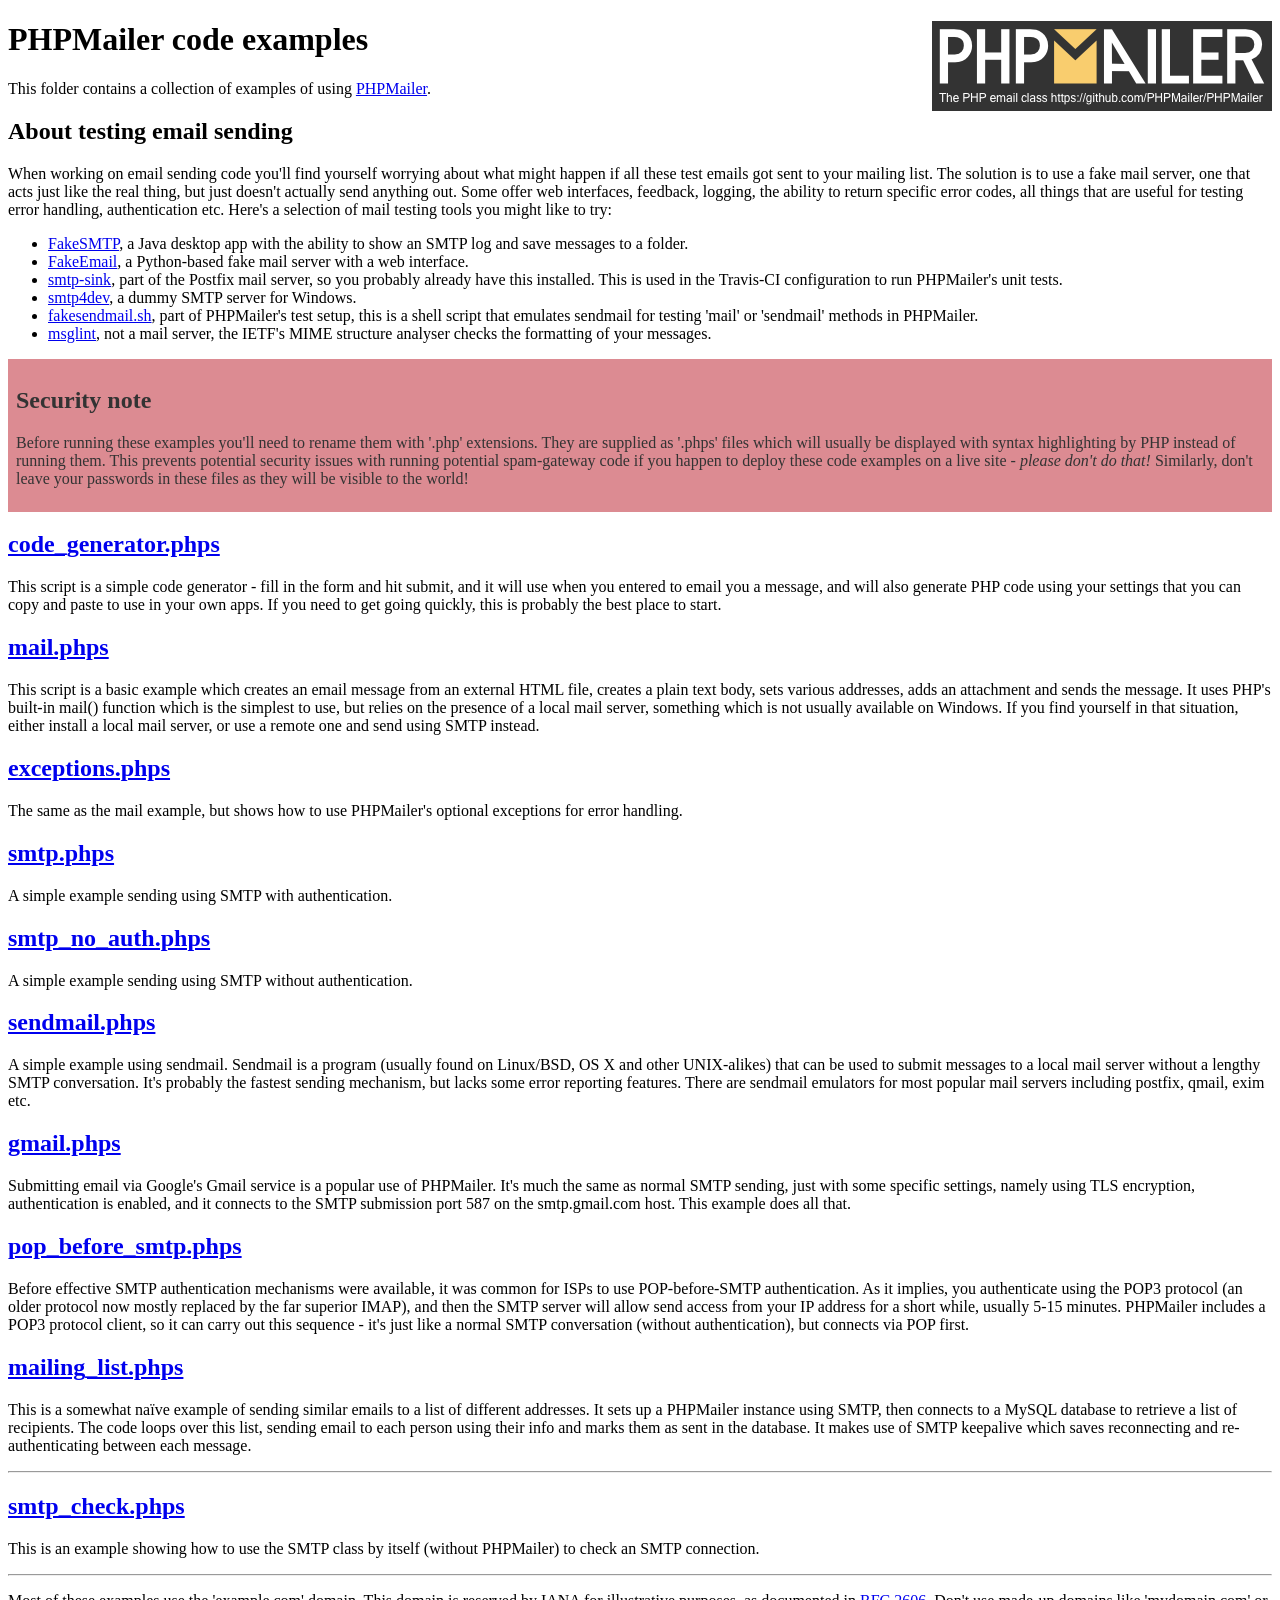
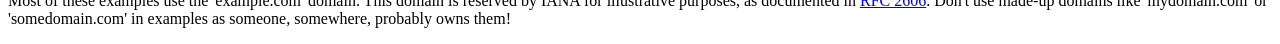
<file: trampo-master/Controller/PHPMailer/examples/index.html>
<!DOCTYPE html>
<html>
<head>
	<meta charset="UTF-8">
	<title>PHPMailer Examples</title>
</head>
<body>
<h1>PHPMailer code examples<a href="https://github.com/PHPMailer/PHPMailer"><img src="images/phpmailer.png" style="float:right; border:0;" alt="PHPMailer logo"></a></h1>
<p>This folder contains a collection of examples of using <a href="https://github.com/PHPMailer/PHPMailer">PHPMailer</a>.</p>
<h2>About testing email sending</h2>
<p>When working on email sending code you'll find yourself worrying about what might happen if all these test emails got sent to your mailing list. The solution is to use a fake mail server, one that acts just like the real thing, but just doesn't actually send anything out. Some offer web interfaces, feedback, logging, the ability to return specific error codes, all things that are useful for testing error handling, authentication etc. Here's a selection of mail testing tools you might like to try:</p>
<ul>
  <li><a href="https://github.com/Nilhcem/FakeSMTP">FakeSMTP</a>, a Java desktop app with the ability to show an SMTP log and save messages to a folder. </li>
  <li><a href="https://github.com/isotoma/FakeEmail">FakeEmail</a>, a Python-based fake mail server with a web interface.</li>
  <li><a href="http://www.postfix.org/smtp-sink.1.html">smtp-sink</a>, part of the Postfix mail server, so you probably already have this installed. This is used in the Travis-CI configuration to run PHPMailer's unit tests.</li>
  <li><a href="http://smtp4dev.codeplex.com">smtp4dev</a>, a dummy SMTP server for Windows.</li>
  <li><a href="https://github.com/PHPMailer/PHPMailer/blob/master/test/fakesendmail.sh">fakesendmail.sh</a>, part of PHPMailer's test setup, this is a shell script that emulates sendmail for testing 'mail' or 'sendmail' methods in PHPMailer.</li>
  <li><a href="http://tools.ietf.org/tools/msglint/">msglint</a>, not a mail server, the IETF's MIME structure analyser checks the formatting of your messages.</li>
</ul>
<div style="padding: 8px; color: #333333; background-color: #dc8b92">
<h2>Security note</h2>
<p>Before running these examples you'll need to rename them with '.php' extensions. They are supplied as '.phps' files which will usually be displayed with syntax highlighting by PHP instead of running them. This prevents potential security issues with running potential spam-gateway code if you happen to deploy these code examples on a live site - <em>please don't do that!</em> Similarly, don't leave your passwords in these files as they will be visible to the world!</p>
</div>
<h2><a href="code_generator.phps">code_generator.phps</a></h2>
<p>This script is a simple code generator - fill in the form and hit submit, and it will use when you entered to email you a message, and will also generate PHP code using your settings that you can copy and paste to use in your own apps. If you need to get going quickly, this is probably the best place to start.</p>
<h2><a href="mail.phps">mail.phps</a></h2>
<p>This script is a basic example which creates an email message from an external HTML file, creates a plain text body, sets various addresses, adds an attachment and sends the message. It uses PHP's built-in mail() function which is the simplest to use, but relies on the presence of a local mail server, something which is not usually available on Windows. If you find yourself in that situation, either install a local mail server, or use a remote one and send using SMTP instead.</p>
<h2><a href="exceptions.phps">exceptions.phps</a></h2>
<p>The same as the mail example, but shows how to use PHPMailer's optional exceptions for error handling.</p>
<h2><a href="smtp.phps">smtp.phps</a></h2>
<p>A simple example sending using SMTP with authentication.</p>
<h2><a href="smtp_no_auth.phps">smtp_no_auth.phps</a></h2>
<p>A simple example sending using SMTP without authentication.</p>
<h2><a href="sendmail.phps">sendmail.phps</a></h2>
<p>A simple example using sendmail. Sendmail is a program (usually found on Linux/BSD, OS X and other UNIX-alikes) that can be used to submit messages to a local mail server without a lengthy SMTP conversation. It's probably the fastest sending mechanism, but lacks some error reporting features. There are sendmail emulators for most popular mail servers including postfix, qmail, exim etc.</p>
<h2><a href="gmail.phps">gmail.phps</a></h2>
<p>Submitting email via Google's Gmail service is a popular use of PHPMailer. It's much the same as normal SMTP sending, just with some specific settings, namely using TLS encryption, authentication is enabled, and it connects to the SMTP submission port 587 on the smtp.gmail.com host. This example does all that.</p>
<h2><a href="pop_before_smtp.phps">pop_before_smtp.phps</a></h2>
<p>Before effective SMTP authentication mechanisms were available, it was common for ISPs to use POP-before-SMTP authentication. As it implies, you authenticate using the POP3 protocol (an older protocol now mostly replaced by the far superior IMAP), and then the SMTP server will allow send access from your IP address for a short while, usually 5-15 minutes. PHPMailer includes a POP3 protocol client, so it can carry out this sequence - it's just like a normal SMTP conversation (without authentication), but connects via POP first.</p>
<h2><a href="mailing_list.phps">mailing_list.phps</a></h2>
<p>This is a somewhat naïve example of sending similar emails to a list of different addresses. It sets up a PHPMailer instance using SMTP, then connects to a MySQL database to retrieve a list of recipients. The code loops over this list, sending email to each person using their info and marks them as sent in the database. It makes use of SMTP keepalive which saves reconnecting and re-authenticating between each message.</p>
<hr>
<h2><a href="smtp_check.phps">smtp_check.phps</a></h2>
<p>This is an example showing how to use the SMTP class by itself (without PHPMailer) to check an SMTP connection.</p>
<hr>
<p>Most of these examples use the 'example.com' domain. This domain is reserved by IANA for illustrative purposes, as documented in <a href="http://tools.ietf.org/html/rfc2606">RFC 2606</a>. Don't use made-up domains like 'mydomain.com' or 'somedomain.com' in examples as someone, somewhere, probably owns them!</p>
</body>
</html>
</file>
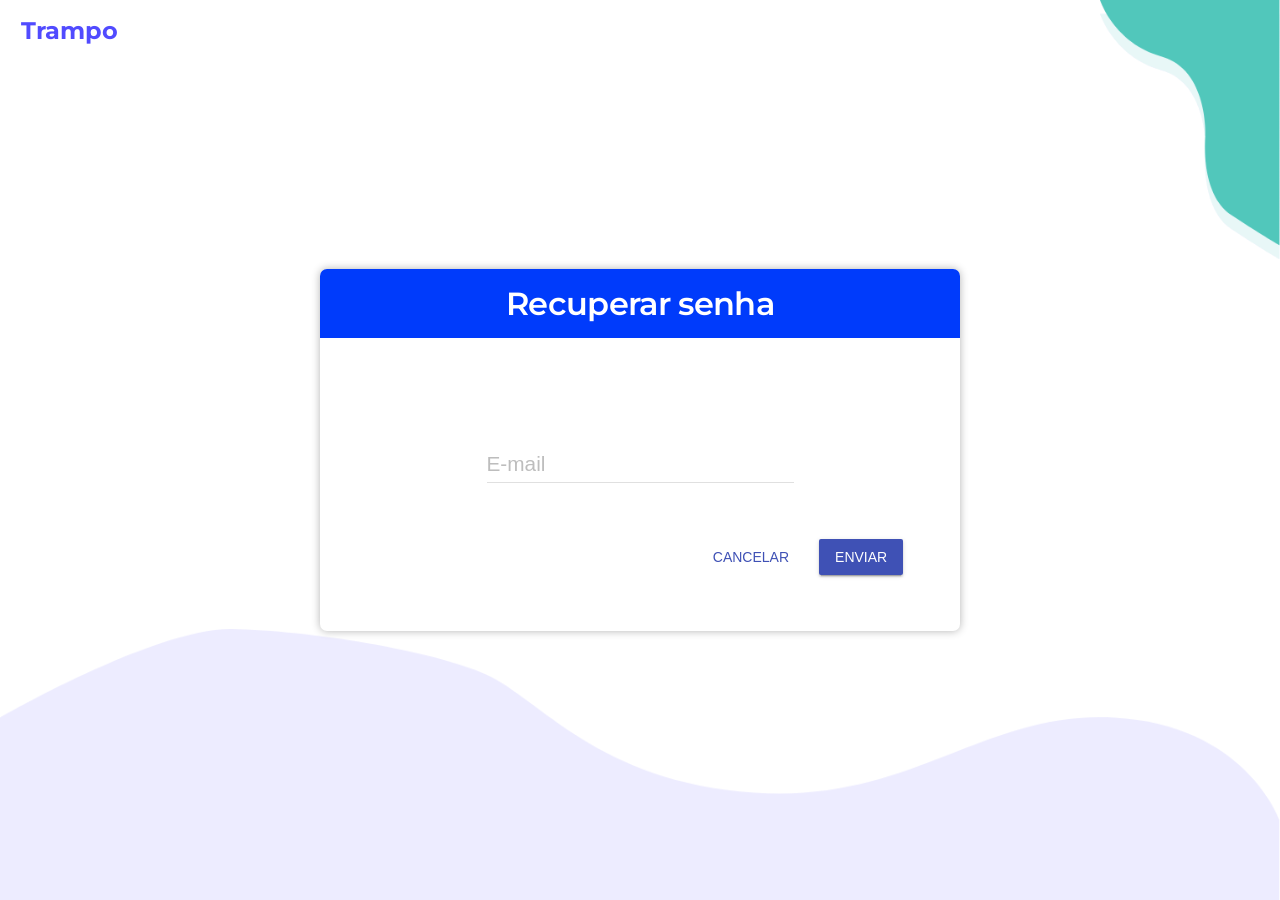
<file: trampo-master/View/PasswordRecovery/ConfirmEmail/index.html>
<!DOCTYPE html>
<html lang="pt-br">

<head>
    <meta charset="UTF-8">
    <meta name="viewport" content="width=device-width, initial-scale=1.0">
    <meta http-equiv="X-UA-Compatible" content="ie=edge">
    <link href="https://fonts.googleapis.com/icon?family=Material+Icons" rel="stylesheet">
    <link rel="stylesheet" href="css/material.min.css">
    <link rel="stylesheet" href="css/main.css">
    <title>Recuperar senha</title>
</head>

<body>
    <img src="img/icons/right-top-desktop-background.png" alt="background" class="top-desktop-background">
    <img src="img/icons/top-mobile-background.png" alt="background" class="top-mobile-background">
    <header>
        <a href="../../../View/Home/index.html">
            <h2>Trampo</h2>
        </a>
    </header>
    <main>

        <div class="wrapper">
            <h1>Recuperar senha</h1>
            <form action="../../../Controller/enviaEmail.php" method="POST" class="mdl-grid">
                <div class="mdl-cell mdl-cell--12-col">
                    <div class="mdl-textfield mdl-js-textfield mdl-textfield--floating-label">
                        <input class="mdl-textfield__input" type="email" id="email" name="email">
                        <label class="mdl-textfield__label" for="email">E-mail</label>
                    </div>
                </div>
                <div class="mdl-cell mdl-cell--6-col"></div>
                <div class="mdl-cell mdl-cell--6-col mdl-cell--12-col-tablet">
                    <a href="../../../View/Home/index.html"><button type="button" class="mdl-button mdl-js-button mdl-button--primary mdl-js-ripple-effect">Cancelar</button></a>
                    <button type="submit " class="mdl-button mdl-js-button mdl-button--raised mdl-button--primary mdl-js-ripple-effect " action="../../../Controller/enviaEmail.php" method="POST">Enviar</button>
                </div>
            </form>
        </div>

    </main>
    <img src="img/icons/bottom-desktop-background.png " alt="background " class="desktop-bottom-background ">
    <script src="js/main.js "></script>
    <script src="js/material.min.js ">
    </script>
</body>

</html>
</file>
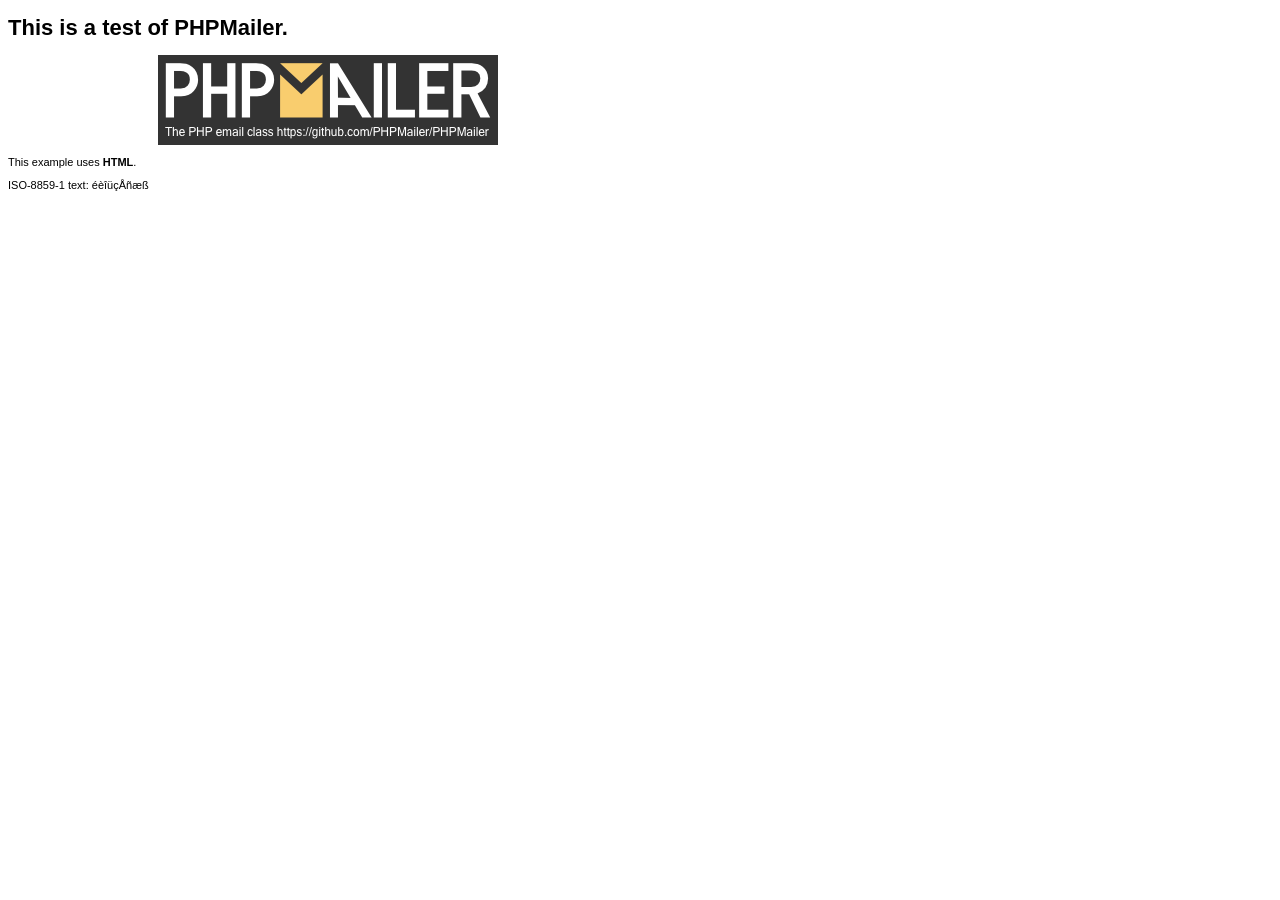
<file: trampo-master/Controller/PHPMailer/examples/contents.html>
<!DOCTYPE HTML PUBLIC "-//W3C//DTD HTML 4.01 Transitional//EN" "http://www.w3.org/TR/html4/loose.dtd">
<html>
<head>
  <meta http-equiv="Content-Type" content="text/html; charset=iso-8859-1">
  <title>PHPMailer Test</title>
</head>
<body>
<div style="width: 640px; font-family: Arial, Helvetica, sans-serif; font-size: 11px;">
  <h1>This is a test of PHPMailer.</h1>
  <div align="center">
    <a href="https://github.com/PHPMailer/PHPMailer/"><img src="images/phpmailer.png" height="90" width="340" alt="PHPMailer rocks"></a>
  </div>
  <p>This example uses <strong>HTML</strong>.</p>
  <p>ISO-8859-1 text: ���������</p>
</div>
</body>
</html>
</file>
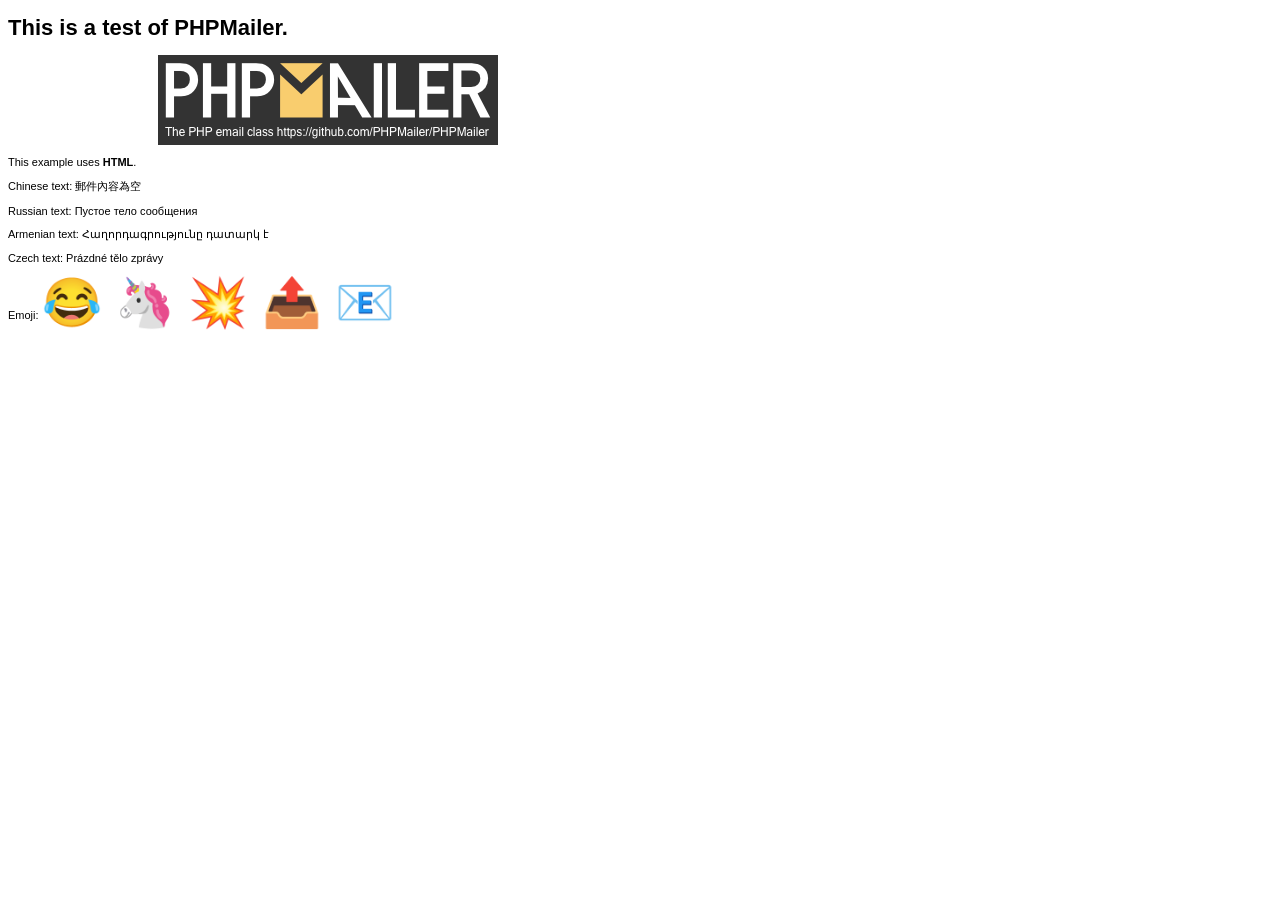
<file: trampo-master/Controller/PHPMailer/examples/contentsutf8.html>
<!DOCTYPE HTML PUBLIC "-//W3C//DTD HTML 4.01 Transitional//EN" "http://www.w3.org/TR/html4/loose.dtd">
<html>
<head>
  <meta http-equiv="Content-Type" content="text/html; charset=utf-8">
  <title>PHPMailer Test</title>
</head>
<body>
<div style="width: 640px; font-family: Arial, Helvetica, sans-serif; font-size: 11px;">
  <h1>This is a test of PHPMailer.</h1>
  <div align="center">
    <a href="https://github.com/PHPMailer/PHPMailer/"><img src="images/phpmailer.png" height="90" width="340" alt="PHPMailer rocks"></a>
  </div>
  <p>This example uses <strong>HTML</strong>.</p>
  <p>Chinese text: 郵件內容為空</p>
  <p>Russian text: Пустое тело сообщения</p>
  <p>Armenian text: Հաղորդագրությունը դատարկ է</p>
  <p>Czech text: Prázdné tělo zprávy</p>
  <p>Emoji: <span style="font-size: 48px">😂 🦄 💥 📤 📧</span></p>
</div>
</body>
</html>
</file>
<file: trampo-master/View/PasswordRecovery/ConfirmEmail/css/main.css>
@import url("https://fonts.googleapis.com/css?family=Montserrat:400,600,700&display=swap");
body {
  margin: 0;
  position: relative;
  min-height: 650px;
}

img.top-desktop-background {
  position: absolute;
  top: 0;
  right: 0;
  width: 180px;
  z-index: -1;
}

img.top-mobile-background {
  display: none;
}

header {
  -webkit-box-sizing: border-box;
          box-sizing: border-box;
  width: 100%;
  padding: 0.5em 1.5em;
  position: absolute;
  z-index: 1;
  top: 0;
}

@media screen and (max-width: 412px) {
  header {
    display: -webkit-box;
    display: -ms-flexbox;
    display: flex;
    -webkit-box-pack: center;
        -ms-flex-pack: center;
            justify-content: center;
  }
}

header a {
  text-decoration: none;
  width: -webkit-fit-content;
  width: -moz-fit-content;
  width: fit-content;
  display: block;
}

header a h2 {
  color: #514bff;
  font-size: 1.7em;
  margin: 0;
  font-family: 'Montserrat';
  font-weight: 700;
}

main {
  min-height: 100vh;
  height: -webkit-fit-content;
  height: -moz-fit-content;
  height: fit-content;
  position: relative;
  display: -webkit-box;
  display: -ms-flexbox;
  display: flex;
  -webkit-box-sizing: border-box;
          box-sizing: border-box;
}

main .wrapper {
  position: relative;
  width: 50%;
  background: #fff;
  -webkit-box-shadow: 0 0 8px rgba(0, 0, 0, 0.3);
          box-shadow: 0 0 8px rgba(0, 0, 0, 0.3);
  margin: auto;
  border-radius: 0.5em;
}

main .wrapper h1 {
  font-family: 'Montserrat';
  text-align: center;
  background: #003bfb;
  color: #fff;
  padding: 0.4em;
  font-size: 2.3em;
  font-weight: 600;
  border-top-right-radius: 0.5rem;
  border-top-left-radius: 0.5rem;
  margin: 0;
}

main .wrapper h2 {
  font-family: 'Montserrat';
  font-size: 2.3em;
  text-align: center;
}

main .wrapper h3 {
  font: 1.8em 'Montserrat';
  text-align: center;
}

main .wrapper a {
  text-decoration: none;
}

main .wrapper form {
  padding: 2em 0;
  padding-top: 6em;
}

main .wrapper .mdl-cell {
  display: -webkit-box;
  display: -ms-flexbox;
  display: flex;
  -webkit-box-pack: center;
      -ms-flex-pack: center;
          justify-content: center;
  margin-bottom: 2em;
}

main .wrapper .mdl-textfield {
  width: 307px;
}

main .wrapper input,
main .wrapper label {
  font-size: 1.3em;
}

.mdl-button {
  margin: 0 0.5em;
}

.back-button {
  visibility: hidden;
}

img.desktop-bottom-background {
  width: 100%;
  position: absolute;
  z-index: -1;
  bottom: 0;
}

@media screen and (max-width: 1150px) {
  .top-desktop-background {
    display: none;
  }
  .desktop-bottom-background {
    position: relative !important;
    bottom: 0 !important;
  }
  header {
    padding-left: 1em !important;
  }
  header h2 {
    color: #fff !important;
    font-size: 2em !important;
  }
  .wrapper,
  main {
    padding: 0;
  }
  .wrapper {
    position: relative !important;
    width: 100% !important;
    background: none !important;
    -webkit-box-shadow: none !important;
            box-shadow: none !important;
  }
  .mdl-textfield {
    width: 90% !important;
    max-width: 307px !important;
  }
  form {
    padding: 0 !important;
  }
  main {
    padding-top: 6em;
  }
  main h1 {
    color: #003bfb !important;
    background: none !important;
  }
  .top-mobile-background {
    display: block !important;
    position: absolute;
    z-index: -1;
    max-width: 410px;
    max-height: 120px;
    width: 100%;
  }
  .desktop-bottom-background {
    display: none;
  }
  h3 {
    font-size: 2em;
  }
}
/*# sourceMappingURL=main.css.map */
</file>
<file: trampo-master/View/PasswordRecovery/ConfirmEmail/css/material.min.css>
/**
 * material-design-lite - Material Design Components in CSS, JS and HTML
 * @version v1.3.0
 * @license Apache-2.0
 * @copyright 2015 Google, Inc.
 * @link https://github.com/google/material-design-lite
 */
@charset "UTF-8";html{color:rgba(0,0,0,.87)}::-moz-selection{background:#b3d4fc;text-shadow:none}::selection{background:#b3d4fc;text-shadow:none}hr{display:block;height:1px;border:0;border-top:1px solid #ccc;margin:1em 0;padding:0}audio,canvas,iframe,img,svg,video{vertical-align:middle}fieldset{border:0;margin:0;padding:0}textarea{resize:vertical}.browserupgrade{margin:.2em 0;background:#ccc;color:#000;padding:.2em 0}.hidden{display:none!important}.visuallyhidden{border:0;clip:rect(0 0 0 0);height:1px;margin:-1px;overflow:hidden;padding:0;position:absolute;width:1px}.visuallyhidden.focusable:active,.visuallyhidden.focusable:focus{clip:auto;height:auto;margin:0;overflow:visible;position:static;width:auto}.invisible{visibility:hidden}.clearfix:before,.clearfix:after{content:" ";display:table}.clearfix:after{clear:both}@media print{*,*:before,*:after,*:first-letter{background:transparent!important;color:#000!important;box-shadow:none!important}a,a:visited{text-decoration:underline}a[href]:after{content:" (" attr(href)")"}abbr[title]:after{content:" (" attr(title)")"}a[href^="#"]:after,a[href^="javascript:"]:after{content:""}pre,blockquote{border:1px solid #999;page-break-inside:avoid}thead{display:table-header-group}tr,img{page-break-inside:avoid}img{max-width:100%!important}p,h2,h3{orphans:3;widows:3}h2,h3{page-break-after:avoid}}a,.mdl-accordion,.mdl-button,.mdl-card,.mdl-checkbox,.mdl-dropdown-menu,.mdl-icon-toggle,.mdl-item,.mdl-radio,.mdl-slider,.mdl-switch,.mdl-tabs__tab{-webkit-tap-highlight-color:transparent;-webkit-tap-highlight-color:rgba(255,255,255,0)}html{width:100%;height:100%;-ms-touch-action:manipulation;touch-action:manipulation}body{width:100%;min-height:100%}main{display:block}*[hidden]{display:none!important}html,body{font-family:"Helvetica","Arial",sans-serif;font-size:14px;font-weight:400;line-height:20px}h1,h2,h3,h4,h5,h6,p{padding:0}h1 small,h2 small,h3 small,h4 small,h5 small,h6 small{font-family:"Roboto","Helvetica","Arial",sans-serif;font-weight:400;line-height:1.35;letter-spacing:-.02em;opacity:.54;font-size:.6em}h1{font-size:56px;line-height:1.35;letter-spacing:-.02em;margin:24px 0}h1,h2{font-family:"Roboto","Helvetica","Arial",sans-serif;font-weight:400}h2{font-size:45px;line-height:48px}h2,h3{margin:24px 0}h3{font-size:34px;line-height:40px}h3,h4{font-family:"Roboto","Helvetica","Arial",sans-serif;font-weight:400}h4{font-size:24px;line-height:32px;-moz-osx-font-smoothing:grayscale;margin:24px 0 16px}h5{font-size:20px;font-weight:500;line-height:1;letter-spacing:.02em}h5,h6{font-family:"Roboto","Helvetica","Arial",sans-serif;margin:24px 0 16px}h6{font-size:16px;letter-spacing:.04em}h6,p{font-weight:400;line-height:24px}p{font-size:14px;letter-spacing:0;margin:0 0 16px}a{color:rgb(68,138,255);font-weight:500}blockquote{font-family:"Roboto","Helvetica","Arial",sans-serif;position:relative;font-size:24px;font-weight:300;font-style:italic;line-height:1.35;letter-spacing:.08em}blockquote:before{position:absolute;left:-.5em;content:'“'}blockquote:after{content:'”';margin-left:-.05em}mark{background-color:#f4ff81}dt{font-weight:700}address{font-size:12px;line-height:1;font-style:normal}address,ul,ol{font-weight:400;letter-spacing:0}ul,ol{font-size:14px;line-height:24px}.mdl-typography--display-4,.mdl-typography--display-4-color-contrast{font-family:"Roboto","Helvetica","Arial",sans-serif;font-size:112px;font-weight:300;line-height:1;letter-spacing:-.04em}.mdl-typography--display-4-color-contrast{opacity:.54}.mdl-typography--display-3,.mdl-typography--display-3-color-contrast{font-family:"Roboto","Helvetica","Arial",sans-serif;font-size:56px;font-weight:400;line-height:1.35;letter-spacing:-.02em}.mdl-typography--display-3-color-contrast{opacity:.54}.mdl-typography--display-2,.mdl-typography--display-2-color-contrast{font-family:"Roboto","Helvetica","Arial",sans-serif;font-size:45px;font-weight:400;line-height:48px}.mdl-typography--display-2-color-contrast{opacity:.54}.mdl-typography--display-1,.mdl-typography--display-1-color-contrast{font-family:"Roboto","Helvetica","Arial",sans-serif;font-size:34px;font-weight:400;line-height:40px}.mdl-typography--display-1-color-contrast{opacity:.54}.mdl-typography--headline,.mdl-typography--headline-color-contrast{font-family:"Roboto","Helvetica","Arial",sans-serif;font-size:24px;font-weight:400;line-height:32px;-moz-osx-font-smoothing:grayscale}.mdl-typography--headline-color-contrast{opacity:.87}.mdl-typography--title,.mdl-typography--title-color-contrast{font-family:"Roboto","Helvetica","Arial",sans-serif;font-size:20px;font-weight:500;line-height:1;letter-spacing:.02em}.mdl-typography--title-color-contrast{opacity:.87}.mdl-typography--subhead,.mdl-typography--subhead-color-contrast{font-family:"Roboto","Helvetica","Arial",sans-serif;font-size:16px;font-weight:400;line-height:24px;letter-spacing:.04em}.mdl-typography--subhead-color-contrast{opacity:.87}.mdl-typography--body-2,.mdl-typography--body-2-color-contrast{font-size:14px;font-weight:700;line-height:24px;letter-spacing:0}.mdl-typography--body-2-color-contrast{opacity:.87}.mdl-typography--body-1,.mdl-typography--body-1-color-contrast{font-size:14px;font-weight:400;line-height:24px;letter-spacing:0}.mdl-typography--body-1-color-contrast{opacity:.87}.mdl-typography--body-2-force-preferred-font,.mdl-typography--body-2-force-preferred-font-color-contrast{font-family:"Roboto","Helvetica","Arial",sans-serif;font-size:14px;font-weight:500;line-height:24px;letter-spacing:0}.mdl-typography--body-2-force-preferred-font-color-contrast{opacity:.87}.mdl-typography--body-1-force-preferred-font,.mdl-typography--body-1-force-preferred-font-color-contrast{font-family:"Roboto","Helvetica","Arial",sans-serif;font-size:14px;font-weight:400;line-height:24px;letter-spacing:0}.mdl-typography--body-1-force-preferred-font-color-contrast{opacity:.87}.mdl-typography--caption,.mdl-typography--caption-force-preferred-font{font-size:12px;font-weight:400;line-height:1;letter-spacing:0}.mdl-typography--caption-force-preferred-font{font-family:"Roboto","Helvetica","Arial",sans-serif}.mdl-typography--caption-color-contrast,.mdl-typography--caption-force-preferred-font-color-contrast{font-size:12px;font-weight:400;line-height:1;letter-spacing:0;opacity:.54}.mdl-typography--caption-force-preferred-font-color-contrast,.mdl-typography--menu{font-family:"Roboto","Helvetica","Arial",sans-serif}.mdl-typography--menu{font-size:14px;font-weight:500;line-height:1;letter-spacing:0}.mdl-typography--menu-color-contrast{opacity:.87}.mdl-typography--menu-color-contrast,.mdl-typography--button,.mdl-typography--button-color-contrast{font-family:"Roboto","Helvetica","Arial",sans-serif;font-size:14px;font-weight:500;line-height:1;letter-spacing:0}.mdl-typography--button,.mdl-typography--button-color-contrast{text-transform:uppercase}.mdl-typography--button-color-contrast{opacity:.87}.mdl-typography--text-left{text-align:left}.mdl-typography--text-right{text-align:right}.mdl-typography--text-center{text-align:center}.mdl-typography--text-justify{text-align:justify}.mdl-typography--text-nowrap{white-space:nowrap}.mdl-typography--text-lowercase{text-transform:lowercase}.mdl-typography--text-uppercase{text-transform:uppercase}.mdl-typography--text-capitalize{text-transform:capitalize}.mdl-typography--font-thin{font-weight:200!important}.mdl-typography--font-light{font-weight:300!important}.mdl-typography--font-regular{font-weight:400!important}.mdl-typography--font-medium{font-weight:500!important}.mdl-typography--font-bold{font-weight:700!important}.mdl-typography--font-black{font-weight:900!important}.material-icons{font-family:'Material Icons';font-weight:400;font-style:normal;font-size:24px;line-height:1;letter-spacing:normal;text-transform:none;display:inline-block;word-wrap:normal;-moz-font-feature-settings:'liga';font-feature-settings:'liga';-webkit-font-feature-settings:'liga';-webkit-font-smoothing:antialiased}.mdl-color-text--red{color:#f44336 !important}.mdl-color--red{background-color:#f44336 !important}.mdl-color-text--red-50{color:#ffebee !important}.mdl-color--red-50{background-color:#ffebee !important}.mdl-color-text--red-100{color:#ffcdd2 !important}.mdl-color--red-100{background-color:#ffcdd2 !important}.mdl-color-text--red-200{color:#ef9a9a !important}.mdl-color--red-200{background-color:#ef9a9a !important}.mdl-color-text--red-300{color:#e57373 !important}.mdl-color--red-300{background-color:#e57373 !important}.mdl-color-text--red-400{color:#ef5350 !important}.mdl-color--red-400{background-color:#ef5350 !important}.mdl-color-text--red-500{color:#f44336 !important}.mdl-color--red-500{background-color:#f44336 !important}.mdl-color-text--red-600{color:#e53935 !important}.mdl-color--red-600{background-color:#e53935 !important}.mdl-color-text--red-700{color:#d32f2f !important}.mdl-color--red-700{background-color:#d32f2f !important}.mdl-color-text--red-800{color:#c62828 !important}.mdl-color--red-800{background-color:#c62828 !important}.mdl-color-text--red-900{color:#b71c1c !important}.mdl-color--red-900{background-color:#b71c1c !important}.mdl-color-text--red-A100{color:#ff8a80 !important}.mdl-color--red-A100{background-color:#ff8a80 !important}.mdl-color-text--red-A200{color:#ff5252 !important}.mdl-color--red-A200{background-color:#ff5252 !important}.mdl-color-text--red-A400{color:#ff1744 !important}.mdl-color--red-A400{background-color:#ff1744 !important}.mdl-color-text--red-A700{color:#d50000 !important}.mdl-color--red-A700{background-color:#d50000 !important}.mdl-color-text--pink{color:#e91e63 !important}.mdl-color--pink{background-color:#e91e63 !important}.mdl-color-text--pink-50{color:#fce4ec !important}.mdl-color--pink-50{background-color:#fce4ec !important}.mdl-color-text--pink-100{color:#f8bbd0 !important}.mdl-color--pink-100{background-color:#f8bbd0 !important}.mdl-color-text--pink-200{color:#f48fb1 !important}.mdl-color--pink-200{background-color:#f48fb1 !important}.mdl-color-text--pink-300{color:#f06292 !important}.mdl-color--pink-300{background-color:#f06292 !important}.mdl-color-text--pink-400{color:#ec407a !important}.mdl-color--pink-400{background-color:#ec407a !important}.mdl-color-text--pink-500{color:#e91e63 !important}.mdl-color--pink-500{background-color:#e91e63 !important}.mdl-color-text--pink-600{color:#d81b60 !important}.mdl-color--pink-600{background-color:#d81b60 !important}.mdl-color-text--pink-700{color:#c2185b !important}.mdl-color--pink-700{background-color:#c2185b !important}.mdl-color-text--pink-800{color:#ad1457 !important}.mdl-color--pink-800{background-color:#ad1457 !important}.mdl-color-text--pink-900{color:#880e4f !important}.mdl-color--pink-900{background-color:#880e4f !important}.mdl-color-text--pink-A100{color:#ff80ab !important}.mdl-color--pink-A100{background-color:#ff80ab !important}.mdl-color-text--pink-A200{color:#ff4081 !important}.mdl-color--pink-A200{background-color:#ff4081 !important}.mdl-color-text--pink-A400{color:#f50057 !important}.mdl-color--pink-A400{background-color:#f50057 !important}.mdl-color-text--pink-A700{color:#c51162 !important}.mdl-color--pink-A700{background-color:#c51162 !important}.mdl-color-text--purple{color:#9c27b0 !important}.mdl-color--purple{background-color:#9c27b0 !important}.mdl-color-text--purple-50{color:#f3e5f5 !important}.mdl-color--purple-50{background-color:#f3e5f5 !important}.mdl-color-text--purple-100{color:#e1bee7 !important}.mdl-color--purple-100{background-color:#e1bee7 !important}.mdl-color-text--purple-200{color:#ce93d8 !important}.mdl-color--purple-200{background-color:#ce93d8 !important}.mdl-color-text--purple-300{color:#ba68c8 !important}.mdl-color--purple-300{background-color:#ba68c8 !important}.mdl-color-text--purple-400{color:#ab47bc !important}.mdl-color--purple-400{background-color:#ab47bc !important}.mdl-color-text--purple-500{color:#9c27b0 !important}.mdl-color--purple-500{background-color:#9c27b0 !important}.mdl-color-text--purple-600{color:#8e24aa !important}.mdl-color--purple-600{background-color:#8e24aa !important}.mdl-color-text--purple-700{color:#7b1fa2 !important}.mdl-color--purple-700{background-color:#7b1fa2 !important}.mdl-color-text--purple-800{color:#6a1b9a !important}.mdl-color--purple-800{background-color:#6a1b9a !important}.mdl-color-text--purple-900{color:#4a148c !important}.mdl-color--purple-900{background-color:#4a148c !important}.mdl-color-text--purple-A100{color:#ea80fc !important}.mdl-color--purple-A100{background-color:#ea80fc !important}.mdl-color-text--purple-A200{color:#e040fb !important}.mdl-color--purple-A200{background-color:#e040fb !important}.mdl-color-text--purple-A400{color:#d500f9 !important}.mdl-color--purple-A400{background-color:#d500f9 !important}.mdl-color-text--purple-A700{color:#a0f !important}.mdl-color--purple-A700{background-color:#a0f !important}.mdl-color-text--deep-purple{color:#673ab7 !important}.mdl-color--deep-purple{background-color:#673ab7 !important}.mdl-color-text--deep-purple-50{color:#ede7f6 !important}.mdl-color--deep-purple-50{background-color:#ede7f6 !important}.mdl-color-text--deep-purple-100{color:#d1c4e9 !important}.mdl-color--deep-purple-100{background-color:#d1c4e9 !important}.mdl-color-text--deep-purple-200{color:#b39ddb !important}.mdl-color--deep-purple-200{background-color:#b39ddb !important}.mdl-color-text--deep-purple-300{color:#9575cd !important}.mdl-color--deep-purple-300{background-color:#9575cd !important}.mdl-color-text--deep-purple-400{color:#7e57c2 !important}.mdl-color--deep-purple-400{background-color:#7e57c2 !important}.mdl-color-text--deep-purple-500{color:#673ab7 !important}.mdl-color--deep-purple-500{background-color:#673ab7 !important}.mdl-color-text--deep-purple-600{color:#5e35b1 !important}.mdl-color--deep-purple-600{background-color:#5e35b1 !important}.mdl-color-text--deep-purple-700{color:#512da8 !important}.mdl-color--deep-purple-700{background-color:#512da8 !important}.mdl-color-text--deep-purple-800{color:#4527a0 !important}.mdl-color--deep-purple-800{background-color:#4527a0 !important}.mdl-color-text--deep-purple-900{color:#311b92 !important}.mdl-color--deep-purple-900{background-color:#311b92 !important}.mdl-color-text--deep-purple-A100{color:#b388ff !important}.mdl-color--deep-purple-A100{background-color:#b388ff !important}.mdl-color-text--deep-purple-A200{color:#7c4dff !important}.mdl-color--deep-purple-A200{background-color:#7c4dff !important}.mdl-color-text--deep-purple-A400{color:#651fff !important}.mdl-color--deep-purple-A400{background-color:#651fff !important}.mdl-color-text--deep-purple-A700{color:#6200ea !important}.mdl-color--deep-purple-A700{background-color:#6200ea !important}.mdl-color-text--indigo{color:#3f51b5 !important}.mdl-color--indigo{background-color:#3f51b5 !important}.mdl-color-text--indigo-50{color:#e8eaf6 !important}.mdl-color--indigo-50{background-color:#e8eaf6 !important}.mdl-color-text--indigo-100{color:#c5cae9 !important}.mdl-color--indigo-100{background-color:#c5cae9 !important}.mdl-color-text--indigo-200{color:#9fa8da !important}.mdl-color--indigo-200{background-color:#9fa8da !important}.mdl-color-text--indigo-300{color:#7986cb !important}.mdl-color--indigo-300{background-color:#7986cb !important}.mdl-color-text--indigo-400{color:#5c6bc0 !important}.mdl-color--indigo-400{background-color:#5c6bc0 !important}.mdl-color-text--indigo-500{color:#3f51b5 !important}.mdl-color--indigo-500{background-color:#3f51b5 !important}.mdl-color-text--indigo-600{color:#3949ab !important}.mdl-color--indigo-600{background-color:#3949ab !important}.mdl-color-text--indigo-700{color:#303f9f !important}.mdl-color--indigo-700{background-color:#303f9f !important}.mdl-color-text--indigo-800{color:#283593 !important}.mdl-color--indigo-800{background-color:#283593 !important}.mdl-color-text--indigo-900{color:#1a237e !important}.mdl-color--indigo-900{background-color:#1a237e !important}.mdl-color-text--indigo-A100{color:#8c9eff !important}.mdl-color--indigo-A100{background-color:#8c9eff !important}.mdl-color-text--indigo-A200{color:#536dfe !important}.mdl-color--indigo-A200{background-color:#536dfe !important}.mdl-color-text--indigo-A400{color:#3d5afe !important}.mdl-color--indigo-A400{background-color:#3d5afe !important}.mdl-color-text--indigo-A700{color:#304ffe !important}.mdl-color--indigo-A700{background-color:#304ffe !important}.mdl-color-text--blue{color:#2196f3 !important}.mdl-color--blue{background-color:#2196f3 !important}.mdl-color-text--blue-50{color:#e3f2fd !important}.mdl-color--blue-50{background-color:#e3f2fd !important}.mdl-color-text--blue-100{color:#bbdefb !important}.mdl-color--blue-100{background-color:#bbdefb !important}.mdl-color-text--blue-200{color:#90caf9 !important}.mdl-color--blue-200{background-color:#90caf9 !important}.mdl-color-text--blue-300{color:#64b5f6 !important}.mdl-color--blue-300{background-color:#64b5f6 !important}.mdl-color-text--blue-400{color:#42a5f5 !important}.mdl-color--blue-400{background-color:#42a5f5 !important}.mdl-color-text--blue-500{color:#2196f3 !important}.mdl-color--blue-500{background-color:#2196f3 !important}.mdl-color-text--blue-600{color:#1e88e5 !important}.mdl-color--blue-600{background-color:#1e88e5 !important}.mdl-color-text--blue-700{color:#1976d2 !important}.mdl-color--blue-700{background-color:#1976d2 !important}.mdl-color-text--blue-800{color:#1565c0 !important}.mdl-color--blue-800{background-color:#1565c0 !important}.mdl-color-text--blue-900{color:#0d47a1 !important}.mdl-color--blue-900{background-color:#0d47a1 !important}.mdl-color-text--blue-A100{color:#82b1ff !important}.mdl-color--blue-A100{background-color:#82b1ff !important}.mdl-color-text--blue-A200{color:#448aff !important}.mdl-color--blue-A200{background-color:#448aff !important}.mdl-color-text--blue-A400{color:#2979ff !important}.mdl-color--blue-A400{background-color:#2979ff !important}.mdl-color-text--blue-A700{color:#2962ff !important}.mdl-color--blue-A700{background-color:#2962ff !important}.mdl-color-text--light-blue{color:#03a9f4 !important}.mdl-color--light-blue{background-color:#03a9f4 !important}.mdl-color-text--light-blue-50{color:#e1f5fe !important}.mdl-color--light-blue-50{background-color:#e1f5fe !important}.mdl-color-text--light-blue-100{color:#b3e5fc !important}.mdl-color--light-blue-100{background-color:#b3e5fc !important}.mdl-color-text--light-blue-200{color:#81d4fa !important}.mdl-color--light-blue-200{background-color:#81d4fa !important}.mdl-color-text--light-blue-300{color:#4fc3f7 !important}.mdl-color--light-blue-300{background-color:#4fc3f7 !important}.mdl-color-text--light-blue-400{color:#29b6f6 !important}.mdl-color--light-blue-400{background-color:#29b6f6 !important}.mdl-color-text--light-blue-500{color:#03a9f4 !important}.mdl-color--light-blue-500{background-color:#03a9f4 !important}.mdl-color-text--light-blue-600{color:#039be5 !important}.mdl-color--light-blue-600{background-color:#039be5 !important}.mdl-color-text--light-blue-700{color:#0288d1 !important}.mdl-color--light-blue-700{background-color:#0288d1 !important}.mdl-color-text--light-blue-800{color:#0277bd !important}.mdl-color--light-blue-800{background-color:#0277bd !important}.mdl-color-text--light-blue-900{color:#01579b !important}.mdl-color--light-blue-900{background-color:#01579b !important}.mdl-color-text--light-blue-A100{color:#80d8ff !important}.mdl-color--light-blue-A100{background-color:#80d8ff !important}.mdl-color-text--light-blue-A200{color:#40c4ff !important}.mdl-color--light-blue-A200{background-color:#40c4ff !important}.mdl-color-text--light-blue-A400{color:#00b0ff !important}.mdl-color--light-blue-A400{background-color:#00b0ff !important}.mdl-color-text--light-blue-A700{color:#0091ea !important}.mdl-color--light-blue-A700{background-color:#0091ea !important}.mdl-color-text--cyan{color:#00bcd4 !important}.mdl-color--cyan{background-color:#00bcd4 !important}.mdl-color-text--cyan-50{color:#e0f7fa !important}.mdl-color--cyan-50{background-color:#e0f7fa !important}.mdl-color-text--cyan-100{color:#b2ebf2 !important}.mdl-color--cyan-100{background-color:#b2ebf2 !important}.mdl-color-text--cyan-200{color:#80deea !important}.mdl-color--cyan-200{background-color:#80deea !important}.mdl-color-text--cyan-300{color:#4dd0e1 !important}.mdl-color--cyan-300{background-color:#4dd0e1 !important}.mdl-color-text--cyan-400{color:#26c6da !important}.mdl-color--cyan-400{background-color:#26c6da !important}.mdl-color-text--cyan-500{color:#00bcd4 !important}.mdl-color--cyan-500{background-color:#00bcd4 !important}.mdl-color-text--cyan-600{color:#00acc1 !important}.mdl-color--cyan-600{background-color:#00acc1 !important}.mdl-color-text--cyan-700{color:#0097a7 !important}.mdl-color--cyan-700{background-color:#0097a7 !important}.mdl-color-text--cyan-800{color:#00838f !important}.mdl-color--cyan-800{background-color:#00838f !important}.mdl-color-text--cyan-900{color:#006064 !important}.mdl-color--cyan-900{background-color:#006064 !important}.mdl-color-text--cyan-A100{color:#84ffff !important}.mdl-color--cyan-A100{background-color:#84ffff !important}.mdl-color-text--cyan-A200{color:#18ffff !important}.mdl-color--cyan-A200{background-color:#18ffff !important}.mdl-color-text--cyan-A400{color:#00e5ff !important}.mdl-color--cyan-A400{background-color:#00e5ff !important}.mdl-color-text--cyan-A700{color:#00b8d4 !important}.mdl-color--cyan-A700{background-color:#00b8d4 !important}.mdl-color-text--teal{color:#009688 !important}.mdl-color--teal{background-color:#009688 !important}.mdl-color-text--teal-50{color:#e0f2f1 !important}.mdl-color--teal-50{background-color:#e0f2f1 !important}.mdl-color-text--teal-100{color:#b2dfdb !important}.mdl-color--teal-100{background-color:#b2dfdb !important}.mdl-color-text--teal-200{color:#80cbc4 !important}.mdl-color--teal-200{background-color:#80cbc4 !important}.mdl-color-text--teal-300{color:#4db6ac !important}.mdl-color--teal-300{background-color:#4db6ac !important}.mdl-color-text--teal-400{color:#26a69a !important}.mdl-color--teal-400{background-color:#26a69a !important}.mdl-color-text--teal-500{color:#009688 !important}.mdl-color--teal-500{background-color:#009688 !important}.mdl-color-text--teal-600{color:#00897b !important}.mdl-color--teal-600{background-color:#00897b !important}.mdl-color-text--teal-700{color:#00796b !important}.mdl-color--teal-700{background-color:#00796b !important}.mdl-color-text--teal-800{color:#00695c !important}.mdl-color--teal-800{background-color:#00695c !important}.mdl-color-text--teal-900{color:#004d40 !important}.mdl-color--teal-900{background-color:#004d40 !important}.mdl-color-text--teal-A100{color:#a7ffeb !important}.mdl-color--teal-A100{background-color:#a7ffeb !important}.mdl-color-text--teal-A200{color:#64ffda !important}.mdl-color--teal-A200{background-color:#64ffda !important}.mdl-color-text--teal-A400{color:#1de9b6 !important}.mdl-color--teal-A400{background-color:#1de9b6 !important}.mdl-color-text--teal-A700{color:#00bfa5 !important}.mdl-color--teal-A700{background-color:#00bfa5 !important}.mdl-color-text--green{color:#4caf50 !important}.mdl-color--green{background-color:#4caf50 !important}.mdl-color-text--green-50{color:#e8f5e9 !important}.mdl-color--green-50{background-color:#e8f5e9 !important}.mdl-color-text--green-100{color:#c8e6c9 !important}.mdl-color--green-100{background-color:#c8e6c9 !important}.mdl-color-text--green-200{color:#a5d6a7 !important}.mdl-color--green-200{background-color:#a5d6a7 !important}.mdl-color-text--green-300{color:#81c784 !important}.mdl-color--green-300{background-color:#81c784 !important}.mdl-color-text--green-400{color:#66bb6a !important}.mdl-color--green-400{background-color:#66bb6a !important}.mdl-color-text--green-500{color:#4caf50 !important}.mdl-color--green-500{background-color:#4caf50 !important}.mdl-color-text--green-600{color:#43a047 !important}.mdl-color--green-600{background-color:#43a047 !important}.mdl-color-text--green-700{color:#388e3c !important}.mdl-color--green-700{background-color:#388e3c !important}.mdl-color-text--green-800{color:#2e7d32 !important}.mdl-color--green-800{background-color:#2e7d32 !important}.mdl-color-text--green-900{color:#1b5e20 !important}.mdl-color--green-900{background-color:#1b5e20 !important}.mdl-color-text--green-A100{color:#b9f6ca !important}.mdl-color--green-A100{background-color:#b9f6ca !important}.mdl-color-text--green-A200{color:#69f0ae !important}.mdl-color--green-A200{background-color:#69f0ae !important}.mdl-color-text--green-A400{color:#00e676 !important}.mdl-color--green-A400{background-color:#00e676 !important}.mdl-color-text--green-A700{color:#00c853 !important}.mdl-color--green-A700{background-color:#00c853 !important}.mdl-color-text--light-green{color:#8bc34a !important}.mdl-color--light-green{background-color:#8bc34a !important}.mdl-color-text--light-green-50{color:#f1f8e9 !important}.mdl-color--light-green-50{background-color:#f1f8e9 !important}.mdl-color-text--light-green-100{color:#dcedc8 !important}.mdl-color--light-green-100{background-color:#dcedc8 !important}.mdl-color-text--light-green-200{color:#c5e1a5 !important}.mdl-color--light-green-200{background-color:#c5e1a5 !important}.mdl-color-text--light-green-300{color:#aed581 !important}.mdl-color--light-green-300{background-color:#aed581 !important}.mdl-color-text--light-green-400{color:#9ccc65 !important}.mdl-color--light-green-400{background-color:#9ccc65 !important}.mdl-color-text--light-green-500{color:#8bc34a !important}.mdl-color--light-green-500{background-color:#8bc34a !important}.mdl-color-text--light-green-600{color:#7cb342 !important}.mdl-color--light-green-600{background-color:#7cb342 !important}.mdl-color-text--light-green-700{color:#689f38 !important}.mdl-color--light-green-700{background-color:#689f38 !important}.mdl-color-text--light-green-800{color:#558b2f !important}.mdl-color--light-green-800{background-color:#558b2f !important}.mdl-color-text--light-green-900{color:#33691e !important}.mdl-color--light-green-900{background-color:#33691e !important}.mdl-color-text--light-green-A100{color:#ccff90 !important}.mdl-color--light-green-A100{background-color:#ccff90 !important}.mdl-color-text--light-green-A200{color:#b2ff59 !important}.mdl-color--light-green-A200{background-color:#b2ff59 !important}.mdl-color-text--light-green-A400{color:#76ff03 !important}.mdl-color--light-green-A400{background-color:#76ff03 !important}.mdl-color-text--light-green-A700{color:#64dd17 !important}.mdl-color--light-green-A700{background-color:#64dd17 !important}.mdl-color-text--lime{color:#cddc39 !important}.mdl-color--lime{background-color:#cddc39 !important}.mdl-color-text--lime-50{color:#f9fbe7 !important}.mdl-color--lime-50{background-color:#f9fbe7 !important}.mdl-color-text--lime-100{color:#f0f4c3 !important}.mdl-color--lime-100{background-color:#f0f4c3 !important}.mdl-color-text--lime-200{color:#e6ee9c !important}.mdl-color--lime-200{background-color:#e6ee9c !important}.mdl-color-text--lime-300{color:#dce775 !important}.mdl-color--lime-300{background-color:#dce775 !important}.mdl-color-text--lime-400{color:#d4e157 !important}.mdl-color--lime-400{background-color:#d4e157 !important}.mdl-color-text--lime-500{color:#cddc39 !important}.mdl-color--lime-500{background-color:#cddc39 !important}.mdl-color-text--lime-600{color:#c0ca33 !important}.mdl-color--lime-600{background-color:#c0ca33 !important}.mdl-color-text--lime-700{color:#afb42b !important}.mdl-color--lime-700{background-color:#afb42b !important}.mdl-color-text--lime-800{color:#9e9d24 !important}.mdl-color--lime-800{background-color:#9e9d24 !important}.mdl-color-text--lime-900{color:#827717 !important}.mdl-color--lime-900{background-color:#827717 !important}.mdl-color-text--lime-A100{color:#f4ff81 !important}.mdl-color--lime-A100{background-color:#f4ff81 !important}.mdl-color-text--lime-A200{color:#eeff41 !important}.mdl-color--lime-A200{background-color:#eeff41 !important}.mdl-color-text--lime-A400{color:#c6ff00 !important}.mdl-color--lime-A400{background-color:#c6ff00 !important}.mdl-color-text--lime-A700{color:#aeea00 !important}.mdl-color--lime-A700{background-color:#aeea00 !important}.mdl-color-text--yellow{color:#ffeb3b !important}.mdl-color--yellow{background-color:#ffeb3b !important}.mdl-color-text--yellow-50{color:#fffde7 !important}.mdl-color--yellow-50{background-color:#fffde7 !important}.mdl-color-text--yellow-100{color:#fff9c4 !important}.mdl-color--yellow-100{background-color:#fff9c4 !important}.mdl-color-text--yellow-200{color:#fff59d !important}.mdl-color--yellow-200{background-color:#fff59d !important}.mdl-color-text--yellow-300{color:#fff176 !important}.mdl-color--yellow-300{background-color:#fff176 !important}.mdl-color-text--yellow-400{color:#ffee58 !important}.mdl-color--yellow-400{background-color:#ffee58 !important}.mdl-color-text--yellow-500{color:#ffeb3b !important}.mdl-color--yellow-500{background-color:#ffeb3b !important}.mdl-color-text--yellow-600{color:#fdd835 !important}.mdl-color--yellow-600{background-color:#fdd835 !important}.mdl-color-text--yellow-700{color:#fbc02d !important}.mdl-color--yellow-700{background-color:#fbc02d !important}.mdl-color-text--yellow-800{color:#f9a825 !important}.mdl-color--yellow-800{background-color:#f9a825 !important}.mdl-color-text--yellow-900{color:#f57f17 !important}.mdl-color--yellow-900{background-color:#f57f17 !important}.mdl-color-text--yellow-A100{color:#ffff8d !important}.mdl-color--yellow-A100{background-color:#ffff8d !important}.mdl-color-text--yellow-A200{color:#ff0 !important}.mdl-color--yellow-A200{background-color:#ff0 !important}.mdl-color-text--yellow-A400{color:#ffea00 !important}.mdl-color--yellow-A400{background-color:#ffea00 !important}.mdl-color-text--yellow-A700{color:#ffd600 !important}.mdl-color--yellow-A700{background-color:#ffd600 !important}.mdl-color-text--amber{color:#ffc107 !important}.mdl-color--amber{background-color:#ffc107 !important}.mdl-color-text--amber-50{color:#fff8e1 !important}.mdl-color--amber-50{background-color:#fff8e1 !important}.mdl-color-text--amber-100{color:#ffecb3 !important}.mdl-color--amber-100{background-color:#ffecb3 !important}.mdl-color-text--amber-200{color:#ffe082 !important}.mdl-color--amber-200{background-color:#ffe082 !important}.mdl-color-text--amber-300{color:#ffd54f !important}.mdl-color--amber-300{background-color:#ffd54f !important}.mdl-color-text--amber-400{color:#ffca28 !important}.mdl-color--amber-400{background-color:#ffca28 !important}.mdl-color-text--amber-500{color:#ffc107 !important}.mdl-color--amber-500{background-color:#ffc107 !important}.mdl-color-text--amber-600{color:#ffb300 !important}.mdl-color--amber-600{background-color:#ffb300 !important}.mdl-color-text--amber-700{color:#ffa000 !important}.mdl-color--amber-700{background-color:#ffa000 !important}.mdl-color-text--amber-800{color:#ff8f00 !important}.mdl-color--amber-800{background-color:#ff8f00 !important}.mdl-color-text--amber-900{color:#ff6f00 !important}.mdl-color--amber-900{background-color:#ff6f00 !important}.mdl-color-text--amber-A100{color:#ffe57f !important}.mdl-color--amber-A100{background-color:#ffe57f !important}.mdl-color-text--amber-A200{color:#ffd740 !important}.mdl-color--amber-A200{background-color:#ffd740 !important}.mdl-color-text--amber-A400{color:#ffc400 !important}.mdl-color--amber-A400{background-color:#ffc400 !important}.mdl-color-text--amber-A700{color:#ffab00 !important}.mdl-color--amber-A700{background-color:#ffab00 !important}.mdl-color-text--orange{color:#ff9800 !important}.mdl-color--orange{background-color:#ff9800 !important}.mdl-color-text--orange-50{color:#fff3e0 !important}.mdl-color--orange-50{background-color:#fff3e0 !important}.mdl-color-text--orange-100{color:#ffe0b2 !important}.mdl-color--orange-100{background-color:#ffe0b2 !important}.mdl-color-text--orange-200{color:#ffcc80 !important}.mdl-color--orange-200{background-color:#ffcc80 !important}.mdl-color-text--orange-300{color:#ffb74d !important}.mdl-color--orange-300{background-color:#ffb74d !important}.mdl-color-text--orange-400{color:#ffa726 !important}.mdl-color--orange-400{background-color:#ffa726 !important}.mdl-color-text--orange-500{color:#ff9800 !important}.mdl-color--orange-500{background-color:#ff9800 !important}.mdl-color-text--orange-600{color:#fb8c00 !important}.mdl-color--orange-600{background-color:#fb8c00 !important}.mdl-color-text--orange-700{color:#f57c00 !important}.mdl-color--orange-700{background-color:#f57c00 !important}.mdl-color-text--orange-800{color:#ef6c00 !important}.mdl-color--orange-800{background-color:#ef6c00 !important}.mdl-color-text--orange-900{color:#e65100 !important}.mdl-color--orange-900{background-color:#e65100 !important}.mdl-color-text--orange-A100{color:#ffd180 !important}.mdl-color--orange-A100{background-color:#ffd180 !important}.mdl-color-text--orange-A200{color:#ffab40 !important}.mdl-color--orange-A200{background-color:#ffab40 !important}.mdl-color-text--orange-A400{color:#ff9100 !important}.mdl-color--orange-A400{background-color:#ff9100 !important}.mdl-color-text--orange-A700{color:#ff6d00 !important}.mdl-color--orange-A700{background-color:#ff6d00 !important}.mdl-color-text--deep-orange{color:#ff5722 !important}.mdl-color--deep-orange{background-color:#ff5722 !important}.mdl-color-text--deep-orange-50{color:#fbe9e7 !important}.mdl-color--deep-orange-50{background-color:#fbe9e7 !important}.mdl-color-text--deep-orange-100{color:#ffccbc !important}.mdl-color--deep-orange-100{background-color:#ffccbc !important}.mdl-color-text--deep-orange-200{color:#ffab91 !important}.mdl-color--deep-orange-200{background-color:#ffab91 !important}.mdl-color-text--deep-orange-300{color:#ff8a65 !important}.mdl-color--deep-orange-300{background-color:#ff8a65 !important}.mdl-color-text--deep-orange-400{color:#ff7043 !important}.mdl-color--deep-orange-400{background-color:#ff7043 !important}.mdl-color-text--deep-orange-500{color:#ff5722 !important}.mdl-color--deep-orange-500{background-color:#ff5722 !important}.mdl-color-text--deep-orange-600{color:#f4511e !important}.mdl-color--deep-orange-600{background-color:#f4511e !important}.mdl-color-text--deep-orange-700{color:#e64a19 !important}.mdl-color--deep-orange-700{background-color:#e64a19 !important}.mdl-color-text--deep-orange-800{color:#d84315 !important}.mdl-color--deep-orange-800{background-color:#d84315 !important}.mdl-color-text--deep-orange-900{color:#bf360c !important}.mdl-color--deep-orange-900{background-color:#bf360c !important}.mdl-color-text--deep-orange-A100{color:#ff9e80 !important}.mdl-color--deep-orange-A100{background-color:#ff9e80 !important}.mdl-color-text--deep-orange-A200{color:#ff6e40 !important}.mdl-color--deep-orange-A200{background-color:#ff6e40 !important}.mdl-color-text--deep-orange-A400{color:#ff3d00 !important}.mdl-color--deep-orange-A400{background-color:#ff3d00 !important}.mdl-color-text--deep-orange-A700{color:#dd2c00 !important}.mdl-color--deep-orange-A700{background-color:#dd2c00 !important}.mdl-color-text--brown{color:#795548 !important}.mdl-color--brown{background-color:#795548 !important}.mdl-color-text--brown-50{color:#efebe9 !important}.mdl-color--brown-50{background-color:#efebe9 !important}.mdl-color-text--brown-100{color:#d7ccc8 !important}.mdl-color--brown-100{background-color:#d7ccc8 !important}.mdl-color-text--brown-200{color:#bcaaa4 !important}.mdl-color--brown-200{background-color:#bcaaa4 !important}.mdl-color-text--brown-300{color:#a1887f !important}.mdl-color--brown-300{background-color:#a1887f !important}.mdl-color-text--brown-400{color:#8d6e63 !important}.mdl-color--brown-400{background-color:#8d6e63 !important}.mdl-color-text--brown-500{color:#795548 !important}.mdl-color--brown-500{background-color:#795548 !important}.mdl-color-text--brown-600{color:#6d4c41 !important}.mdl-color--brown-600{background-color:#6d4c41 !important}.mdl-color-text--brown-700{color:#5d4037 !important}.mdl-color--brown-700{background-color:#5d4037 !important}.mdl-color-text--brown-800{color:#4e342e !important}.mdl-color--brown-800{background-color:#4e342e !important}.mdl-color-text--brown-900{color:#3e2723 !important}.mdl-color--brown-900{background-color:#3e2723 !important}.mdl-color-text--grey{color:#9e9e9e !important}.mdl-color--grey{background-color:#9e9e9e !important}.mdl-color-text--grey-50{color:#fafafa !important}.mdl-color--grey-50{background-color:#fafafa !important}.mdl-color-text--grey-100{color:#f5f5f5 !important}.mdl-color--grey-100{background-color:#f5f5f5 !important}.mdl-color-text--grey-200{color:#eee !important}.mdl-color--grey-200{background-color:#eee !important}.mdl-color-text--grey-300{color:#e0e0e0 !important}.mdl-color--grey-300{background-color:#e0e0e0 !important}.mdl-color-text--grey-400{color:#bdbdbd !important}.mdl-color--grey-400{background-color:#bdbdbd !important}.mdl-color-text--grey-500{color:#9e9e9e !important}.mdl-color--grey-500{background-color:#9e9e9e !important}.mdl-color-text--grey-600{color:#757575 !important}.mdl-color--grey-600{background-color:#757575 !important}.mdl-color-text--grey-700{color:#616161 !important}.mdl-color--grey-700{background-color:#616161 !important}.mdl-color-text--grey-800{color:#424242 !important}.mdl-color--grey-800{background-color:#424242 !important}.mdl-color-text--grey-900{color:#212121 !important}.mdl-color--grey-900{background-color:#212121 !important}.mdl-color-text--blue-grey{color:#607d8b !important}.mdl-color--blue-grey{background-color:#607d8b !important}.mdl-color-text--blue-grey-50{color:#eceff1 !important}.mdl-color--blue-grey-50{background-color:#eceff1 !important}.mdl-color-text--blue-grey-100{color:#cfd8dc !important}.mdl-color--blue-grey-100{background-color:#cfd8dc !important}.mdl-color-text--blue-grey-200{color:#b0bec5 !important}.mdl-color--blue-grey-200{background-color:#b0bec5 !important}.mdl-color-text--blue-grey-300{color:#90a4ae !important}.mdl-color--blue-grey-300{background-color:#90a4ae !important}.mdl-color-text--blue-grey-400{color:#78909c !important}.mdl-color--blue-grey-400{background-color:#78909c !important}.mdl-color-text--blue-grey-500{color:#607d8b !important}.mdl-color--blue-grey-500{background-color:#607d8b !important}.mdl-color-text--blue-grey-600{color:#546e7a !important}.mdl-color--blue-grey-600{background-color:#546e7a !important}.mdl-color-text--blue-grey-700{color:#455a64 !important}.mdl-color--blue-grey-700{background-color:#455a64 !important}.mdl-color-text--blue-grey-800{color:#37474f !important}.mdl-color--blue-grey-800{background-color:#37474f !important}.mdl-color-text--blue-grey-900{color:#263238 !important}.mdl-color--blue-grey-900{background-color:#263238 !important}.mdl-color--black{background-color:#000 !important}.mdl-color-text--black{color:#000 !important}.mdl-color--white{background-color:#fff !important}.mdl-color-text--white{color:#fff !important}.mdl-color--primary{background-color:rgb(63,81,181)!important}.mdl-color--primary-contrast{background-color:rgb(255,255,255)!important}.mdl-color--primary-dark{background-color:rgb(48,63,159)!important}.mdl-color--accent{background-color:rgb(68,138,255)!important}.mdl-color--accent-contrast{background-color:rgb(255,255,255)!important}.mdl-color-text--primary{color:rgb(63,81,181)!important}.mdl-color-text--primary-contrast{color:rgb(255,255,255)!important}.mdl-color-text--primary-dark{color:rgb(48,63,159)!important}.mdl-color-text--accent{color:rgb(68,138,255)!important}.mdl-color-text--accent-contrast{color:rgb(255,255,255)!important}.mdl-ripple{background:#000;border-radius:50%;height:50px;left:0;opacity:0;pointer-events:none;position:absolute;top:0;-webkit-transform:translate(-50%,-50%);transform:translate(-50%,-50%);width:50px;overflow:hidden}.mdl-ripple.is-animating{transition:transform .3s cubic-bezier(0,0,.2,1),width .3s cubic-bezier(0,0,.2,1),height .3s cubic-bezier(0,0,.2,1),opacity .6s cubic-bezier(0,0,.2,1);transition:transform .3s cubic-bezier(0,0,.2,1),width .3s cubic-bezier(0,0,.2,1),height .3s cubic-bezier(0,0,.2,1),opacity .6s cubic-bezier(0,0,.2,1),-webkit-transform .3s cubic-bezier(0,0,.2,1)}.mdl-ripple.is-visible{opacity:.3}.mdl-animation--default,.mdl-animation--fast-out-slow-in{transition-timing-function:cubic-bezier(.4,0,.2,1)}.mdl-animation--linear-out-slow-in{transition-timing-function:cubic-bezier(0,0,.2,1)}.mdl-animation--fast-out-linear-in{transition-timing-function:cubic-bezier(.4,0,1,1)}.mdl-badge{position:relative;white-space:nowrap;margin-right:24px}.mdl-badge:not([data-badge]){margin-right:auto}.mdl-badge[data-badge]:after{content:attr(data-badge);display:-webkit-flex;display:-ms-flexbox;display:flex;-webkit-flex-direction:row;-ms-flex-direction:row;flex-direction:row;-webkit-flex-wrap:wrap;-ms-flex-wrap:wrap;flex-wrap:wrap;-webkit-justify-content:center;-ms-flex-pack:center;justify-content:center;-webkit-align-content:center;-ms-flex-line-pack:center;align-content:center;-webkit-align-items:center;-ms-flex-align:center;align-items:center;position:absolute;top:-11px;right:-24px;font-family:"Roboto","Helvetica","Arial",sans-serif;font-weight:600;font-size:12px;width:22px;height:22px;border-radius:50%;background:rgb(68,138,255);color:rgb(255,255,255)}.mdl-button .mdl-badge[data-badge]:after{top:-10px;right:-5px}.mdl-badge.mdl-badge--no-background[data-badge]:after{color:rgb(68,138,255);background:rgba(255,255,255,.2);box-shadow:0 0 1px gray}.mdl-badge.mdl-badge--overlap{margin-right:10px}.mdl-badge.mdl-badge--overlap:after{right:-10px}.mdl-button{background:0 0;border:none;border-radius:2px;color:#000;position:relative;height:36px;margin:0;min-width:64px;padding:0 16px;display:inline-block;font-family:"Roboto","Helvetica","Arial",sans-serif;font-size:14px;font-weight:500;text-transform:uppercase;letter-spacing:0;overflow:hidden;will-change:box-shadow;transition:box-shadow .2s cubic-bezier(.4,0,1,1),background-color .2s cubic-bezier(.4,0,.2,1),color .2s cubic-bezier(.4,0,.2,1);outline:none;cursor:pointer;text-decoration:none;text-align:center;line-height:36px;vertical-align:middle}.mdl-button::-moz-focus-inner{border:0}.mdl-button:hover{background-color:rgba(158,158,158,.2)}.mdl-button:focus:not(:active){background-color:rgba(0,0,0,.12)}.mdl-button:active{background-color:rgba(158,158,158,.4)}.mdl-button.mdl-button--colored{color:rgb(63,81,181)}.mdl-button.mdl-button--colored:focus:not(:active){background-color:rgba(0,0,0,.12)}input.mdl-button[type="submit"]{-webkit-appearance:none}.mdl-button--raised{background:rgba(158,158,158,.2);box-shadow:0 2px 2px 0 rgba(0,0,0,.14),0 3px 1px -2px rgba(0,0,0,.2),0 1px 5px 0 rgba(0,0,0,.12)}.mdl-button--raised:active{box-shadow:0 4px 5px 0 rgba(0,0,0,.14),0 1px 10px 0 rgba(0,0,0,.12),0 2px 4px -1px rgba(0,0,0,.2);background-color:rgba(158,158,158,.4)}.mdl-button--raised:focus:not(:active){box-shadow:0 0 8px rgba(0,0,0,.18),0 8px 16px rgba(0,0,0,.36);background-color:rgba(158,158,158,.4)}.mdl-button--raised.mdl-button--colored{background:rgb(63,81,181);color:rgb(255,255,255)}.mdl-button--raised.mdl-button--colored:hover{background-color:rgb(63,81,181)}.mdl-button--raised.mdl-button--colored:active{background-color:rgb(63,81,181)}.mdl-button--raised.mdl-button--colored:focus:not(:active){background-color:rgb(63,81,181)}.mdl-button--raised.mdl-button--colored .mdl-ripple{background:rgb(255,255,255)}.mdl-button--fab{border-radius:50%;font-size:24px;height:56px;margin:auto;min-width:56px;width:56px;padding:0;overflow:hidden;background:rgba(158,158,158,.2);box-shadow:0 1px 1.5px 0 rgba(0,0,0,.12),0 1px 1px 0 rgba(0,0,0,.24);position:relative;line-height:normal}.mdl-button--fab .material-icons{position:absolute;top:50%;left:50%;-webkit-transform:translate(-12px,-12px);transform:translate(-12px,-12px);line-height:24px;width:24px}.mdl-button--fab.mdl-button--mini-fab{height:40px;min-width:40px;width:40px}.mdl-button--fab .mdl-button__ripple-container{border-radius:50%;-webkit-mask-image:-webkit-radial-gradient(circle,#fff,#000)}.mdl-button--fab:active{box-shadow:0 4px 5px 0 rgba(0,0,0,.14),0 1px 10px 0 rgba(0,0,0,.12),0 2px 4px -1px rgba(0,0,0,.2);background-color:rgba(158,158,158,.4)}.mdl-button--fab:focus:not(:active){box-shadow:0 0 8px rgba(0,0,0,.18),0 8px 16px rgba(0,0,0,.36);background-color:rgba(158,158,158,.4)}.mdl-button--fab.mdl-button--colored{background:rgb(68,138,255);color:rgb(255,255,255)}.mdl-button--fab.mdl-button--colored:hover{background-color:rgb(68,138,255)}.mdl-button--fab.mdl-button--colored:focus:not(:active){background-color:rgb(68,138,255)}.mdl-button--fab.mdl-button--colored:active{background-color:rgb(68,138,255)}.mdl-button--fab.mdl-button--colored .mdl-ripple{background:rgb(255,255,255)}.mdl-button--icon{border-radius:50%;font-size:24px;height:32px;margin-left:0;margin-right:0;min-width:32px;width:32px;padding:0;overflow:hidden;color:inherit;line-height:normal}.mdl-button--icon .material-icons{position:absolute;top:50%;left:50%;-webkit-transform:translate(-12px,-12px);transform:translate(-12px,-12px);line-height:24px;width:24px}.mdl-button--icon.mdl-button--mini-icon{height:24px;min-width:24px;width:24px}.mdl-button--icon.mdl-button--mini-icon .material-icons{top:0;left:0}.mdl-button--icon .mdl-button__ripple-container{border-radius:50%;-webkit-mask-image:-webkit-radial-gradient(circle,#fff,#000)}.mdl-button__ripple-container{display:block;height:100%;left:0;position:absolute;top:0;width:100%;z-index:0;overflow:hidden}.mdl-button[disabled] .mdl-button__ripple-container .mdl-ripple,.mdl-button.mdl-button--disabled .mdl-button__ripple-container .mdl-ripple{background-color:transparent}.mdl-button--primary.mdl-button--primary{color:rgb(63,81,181)}.mdl-button--primary.mdl-button--primary .mdl-ripple{background:rgb(255,255,255)}.mdl-button--primary.mdl-button--primary.mdl-button--raised,.mdl-button--primary.mdl-button--primary.mdl-button--fab{color:rgb(255,255,255);background-color:rgb(63,81,181)}.mdl-button--accent.mdl-button--accent{color:rgb(68,138,255)}.mdl-button--accent.mdl-button--accent .mdl-ripple{background:rgb(255,255,255)}.mdl-button--accent.mdl-button--accent.mdl-button--raised,.mdl-button--accent.mdl-button--accent.mdl-button--fab{color:rgb(255,255,255);background-color:rgb(68,138,255)}.mdl-button[disabled][disabled],.mdl-button.mdl-button--disabled.mdl-button--disabled{color:rgba(0,0,0,.26);cursor:default;background-color:transparent}.mdl-button--fab[disabled][disabled],.mdl-button--fab.mdl-button--disabled.mdl-button--disabled{background-color:rgba(0,0,0,.12);color:rgba(0,0,0,.26)}.mdl-button--raised[disabled][disabled],.mdl-button--raised.mdl-button--disabled.mdl-button--disabled{background-color:rgba(0,0,0,.12);color:rgba(0,0,0,.26);box-shadow:none}.mdl-button--colored[disabled][disabled],.mdl-button--colored.mdl-button--disabled.mdl-button--disabled{color:rgba(0,0,0,.26)}.mdl-button .material-icons{vertical-align:middle}.mdl-card{display:-webkit-flex;display:-ms-flexbox;display:flex;-webkit-flex-direction:column;-ms-flex-direction:column;flex-direction:column;font-size:16px;font-weight:400;min-height:200px;overflow:hidden;width:330px;z-index:1;position:relative;background:#fff;border-radius:2px;box-sizing:border-box}.mdl-card__media{background-color:rgb(68,138,255);background-repeat:repeat;background-position:50% 50%;background-size:cover;background-origin:padding-box;background-attachment:scroll;box-sizing:border-box}.mdl-card__title{-webkit-align-items:center;-ms-flex-align:center;align-items:center;color:#000;display:block;display:-webkit-flex;display:-ms-flexbox;display:flex;-webkit-justify-content:stretch;-ms-flex-pack:stretch;justify-content:stretch;line-height:normal;padding:16px;-webkit-perspective-origin:165px 56px;perspective-origin:165px 56px;-webkit-transform-origin:165px 56px;transform-origin:165px 56px;box-sizing:border-box}.mdl-card__title.mdl-card--border{border-bottom:1px solid rgba(0,0,0,.1)}.mdl-card__title-text{-webkit-align-self:flex-end;-ms-flex-item-align:end;align-self:flex-end;color:inherit;display:block;display:-webkit-flex;display:-ms-flexbox;display:flex;font-size:24px;font-weight:300;line-height:normal;overflow:hidden;-webkit-transform-origin:149px 48px;transform-origin:149px 48px;margin:0}.mdl-card__subtitle-text{font-size:14px;color:rgba(0,0,0,.54);margin:0}.mdl-card__supporting-text{color:rgba(0,0,0,.54);font-size:1rem;line-height:18px;overflow:hidden;padding:16px;width:90%}.mdl-card__supporting-text.mdl-card--border{border-bottom:1px solid rgba(0,0,0,.1)}.mdl-card__actions{font-size:16px;line-height:normal;width:100%;background-color:transparent;padding:8px;box-sizing:border-box}.mdl-card__actions.mdl-card--border{border-top:1px solid rgba(0,0,0,.1)}.mdl-card--expand{-webkit-flex-grow:1;-ms-flex-positive:1;flex-grow:1}.mdl-card__menu{position:absolute;right:16px;top:16px}.mdl-checkbox{position:relative;z-index:1;vertical-align:middle;display:inline-block;box-sizing:border-box;width:100%;height:24px;margin:0;padding:0}.mdl-checkbox.is-upgraded{padding-left:24px}.mdl-checkbox__input{line-height:24px}.mdl-checkbox.is-upgraded .mdl-checkbox__input{position:absolute;width:0;height:0;margin:0;padding:0;opacity:0;-ms-appearance:none;-moz-appearance:none;-webkit-appearance:none;appearance:none;border:none}.mdl-checkbox__box-outline{position:absolute;top:3px;left:0;display:inline-block;box-sizing:border-box;width:16px;height:16px;margin:0;cursor:pointer;overflow:hidden;border:2px solid rgba(0,0,0,.54);border-radius:2px;z-index:2}.mdl-checkbox.is-checked .mdl-checkbox__box-outline{border:2px solid rgb(63,81,181)}fieldset[disabled] .mdl-checkbox .mdl-checkbox__box-outline,.mdl-checkbox.is-disabled .mdl-checkbox__box-outline{border:2px solid rgba(0,0,0,.26);cursor:auto}.mdl-checkbox__focus-helper{position:absolute;top:3px;left:0;display:inline-block;box-sizing:border-box;width:16px;height:16px;border-radius:50%;background-color:transparent}.mdl-checkbox.is-focused .mdl-checkbox__focus-helper{box-shadow:0 0 0 8px rgba(0,0,0,.1);background-color:rgba(0,0,0,.1)}.mdl-checkbox.is-focused.is-checked .mdl-checkbox__focus-helper{box-shadow:0 0 0 8px rgba(63,81,181,.26);background-color:rgba(63,81,181,.26)}.mdl-checkbox__tick-outline{position:absolute;top:0;left:0;height:100%;width:100%;-webkit-mask:url("[data-uri]");mask:url("[data-uri]");background:0 0;transition-duration:.28s;transition-timing-function:cubic-bezier(.4,0,.2,1);transition-property:background}.mdl-checkbox.is-checked .mdl-checkbox__tick-outline{background:rgb(63,81,181)url("[data-uri]")}fieldset[disabled] .mdl-checkbox.is-checked .mdl-checkbox__tick-outline,.mdl-checkbox.is-checked.is-disabled .mdl-checkbox__tick-outline{background:rgba(0,0,0,.26)url("[data-uri]")}.mdl-checkbox__label{position:relative;cursor:pointer;font-size:16px;line-height:24px;margin:0}fieldset[disabled] .mdl-checkbox .mdl-checkbox__label,.mdl-checkbox.is-disabled .mdl-checkbox__label{color:rgba(0,0,0,.26);cursor:auto}.mdl-checkbox__ripple-container{position:absolute;z-index:2;top:-6px;left:-10px;box-sizing:border-box;width:36px;height:36px;border-radius:50%;cursor:pointer;overflow:hidden;-webkit-mask-image:-webkit-radial-gradient(circle,#fff,#000)}.mdl-checkbox__ripple-container .mdl-ripple{background:rgb(63,81,181)}fieldset[disabled] .mdl-checkbox .mdl-checkbox__ripple-container,.mdl-checkbox.is-disabled .mdl-checkbox__ripple-container{cursor:auto}fieldset[disabled] .mdl-checkbox .mdl-checkbox__ripple-container .mdl-ripple,.mdl-checkbox.is-disabled .mdl-checkbox__ripple-container .mdl-ripple{background:0 0}.mdl-chip{height:32px;font-family:"Roboto","Helvetica","Arial",sans-serif;line-height:32px;padding:0 12px;border:0;border-radius:16px;background-color:#dedede;display:inline-block;color:rgba(0,0,0,.87);margin:2px 0;font-size:0;white-space:nowrap}.mdl-chip__text{font-size:13px;vertical-align:middle;display:inline-block}.mdl-chip__action{height:24px;width:24px;background:0 0;opacity:.54;cursor:pointer;padding:0;margin:0 0 0 4px;font-size:13px;text-decoration:none;color:rgba(0,0,0,.87);border:none;outline:none}.mdl-chip__action,.mdl-chip__contact{display:inline-block;vertical-align:middle;overflow:hidden;text-align:center}.mdl-chip__contact{height:32px;width:32px;border-radius:16px;margin-right:8px;font-size:18px;line-height:32px}.mdl-chip:focus{outline:0;box-shadow:0 2px 2px 0 rgba(0,0,0,.14),0 3px 1px -2px rgba(0,0,0,.2),0 1px 5px 0 rgba(0,0,0,.12)}.mdl-chip:active{background-color:#d6d6d6}.mdl-chip--deletable{padding-right:4px}.mdl-chip--contact{padding-left:0}.mdl-data-table{position:relative;border:1px solid rgba(0,0,0,.12);border-collapse:collapse;white-space:nowrap;font-size:13px;background-color:#fff}.mdl-data-table thead{padding-bottom:3px}.mdl-data-table thead .mdl-data-table__select{margin-top:0}.mdl-data-table tbody tr{position:relative;height:48px;transition-duration:.28s;transition-timing-function:cubic-bezier(.4,0,.2,1);transition-property:background-color}.mdl-data-table tbody tr.is-selected{background-color:#e0e0e0}.mdl-data-table tbody tr:hover{background-color:#eee}.mdl-data-table td{text-align:right}.mdl-data-table th{padding:0 18px 12px 18px;text-align:right}.mdl-data-table td:first-of-type,.mdl-data-table th:first-of-type{padding-left:24px}.mdl-data-table td:last-of-type,.mdl-data-table th:last-of-type{padding-right:24px}.mdl-data-table td{position:relative;height:48px;border-top:1px solid rgba(0,0,0,.12);border-bottom:1px solid rgba(0,0,0,.12);padding:12px 18px;box-sizing:border-box}.mdl-data-table td,.mdl-data-table td .mdl-data-table__select{vertical-align:middle}.mdl-data-table th{position:relative;vertical-align:bottom;text-overflow:ellipsis;font-weight:700;line-height:24px;letter-spacing:0;height:48px;font-size:12px;color:rgba(0,0,0,.54);padding-bottom:8px;box-sizing:border-box}.mdl-data-table th.mdl-data-table__header--sorted-ascending,.mdl-data-table th.mdl-data-table__header--sorted-descending{color:rgba(0,0,0,.87)}.mdl-data-table th.mdl-data-table__header--sorted-ascending:before,.mdl-data-table th.mdl-data-table__header--sorted-descending:before{font-family:'Material Icons';font-weight:400;font-style:normal;line-height:1;letter-spacing:normal;text-transform:none;display:inline-block;word-wrap:normal;-moz-font-feature-settings:'liga';font-feature-settings:'liga';-webkit-font-feature-settings:'liga';-webkit-font-smoothing:antialiased;font-size:16px;content:"\e5d8";margin-right:5px;vertical-align:sub}.mdl-data-table th.mdl-data-table__header--sorted-ascending:hover,.mdl-data-table th.mdl-data-table__header--sorted-descending:hover{cursor:pointer}.mdl-data-table th.mdl-data-table__header--sorted-ascending:hover:before,.mdl-data-table th.mdl-data-table__header--sorted-descending:hover:before{color:rgba(0,0,0,.26)}.mdl-data-table th.mdl-data-table__header--sorted-descending:before{content:"\e5db"}.mdl-data-table__select{width:16px}.mdl-data-table__cell--non-numeric.mdl-data-table__cell--non-numeric{text-align:left}.mdl-dialog{border:none;box-shadow:0 9px 46px 8px rgba(0,0,0,.14),0 11px 15px -7px rgba(0,0,0,.12),0 24px 38px 3px rgba(0,0,0,.2);width:280px}.mdl-dialog__title{padding:24px 24px 0;margin:0;font-size:2.5rem}.mdl-dialog__actions{padding:8px 8px 8px 24px;display:-webkit-flex;display:-ms-flexbox;display:flex;-webkit-flex-direction:row-reverse;-ms-flex-direction:row-reverse;flex-direction:row-reverse;-webkit-flex-wrap:wrap;-ms-flex-wrap:wrap;flex-wrap:wrap}.mdl-dialog__actions>*{margin-right:8px;height:36px}.mdl-dialog__actions>*:first-child{margin-right:0}.mdl-dialog__actions--full-width{padding:0 0 8px}.mdl-dialog__actions--full-width>*{height:48px;-webkit-flex:0 0 100%;-ms-flex:0 0 100%;flex:0 0 100%;padding-right:16px;margin-right:0;text-align:right}.mdl-dialog__content{padding:20px 24px 24px;color:rgba(0,0,0,.54)}.mdl-mega-footer{padding:16px 40px;color:#9e9e9e;background-color:#424242}.mdl-mega-footer--top-section:after,.mdl-mega-footer--middle-section:after,.mdl-mega-footer--bottom-section:after,.mdl-mega-footer__top-section:after,.mdl-mega-footer__middle-section:after,.mdl-mega-footer__bottom-section:after{content:'';display:block;clear:both}.mdl-mega-footer--left-section,.mdl-mega-footer__left-section,.mdl-mega-footer--right-section,.mdl-mega-footer__right-section{margin-bottom:16px}.mdl-mega-footer--right-section a,.mdl-mega-footer__right-section a{display:block;margin-bottom:16px;color:inherit;text-decoration:none}@media screen and (min-width:760px){.mdl-mega-footer--left-section,.mdl-mega-footer__left-section{float:left}.mdl-mega-footer--right-section,.mdl-mega-footer__right-section{float:right}.mdl-mega-footer--right-section a,.mdl-mega-footer__right-section a{display:inline-block;margin-left:16px;line-height:36px;vertical-align:middle}}.mdl-mega-footer--social-btn,.mdl-mega-footer__social-btn{width:36px;height:36px;padding:0;margin:0;background-color:#9e9e9e;border:none}.mdl-mega-footer--drop-down-section,.mdl-mega-footer__drop-down-section{display:block;position:relative}@media screen and (min-width:760px){.mdl-mega-footer--drop-down-section,.mdl-mega-footer__drop-down-section{width:33%}.mdl-mega-footer--drop-down-section:nth-child(1),.mdl-mega-footer--drop-down-section:nth-child(2),.mdl-mega-footer__drop-down-section:nth-child(1),.mdl-mega-footer__drop-down-section:nth-child(2){float:left}.mdl-mega-footer--drop-down-section:nth-child(3),.mdl-mega-footer__drop-down-section:nth-child(3){float:right}.mdl-mega-footer--drop-down-section:nth-child(3):after,.mdl-mega-footer__drop-down-section:nth-child(3):after{clear:right}.mdl-mega-footer--drop-down-section:nth-child(4),.mdl-mega-footer__drop-down-section:nth-child(4){clear:right;float:right}.mdl-mega-footer--middle-section:after,.mdl-mega-footer__middle-section:after{content:'';display:block;clear:both}.mdl-mega-footer--bottom-section,.mdl-mega-footer__bottom-section{padding-top:0}}@media screen and (min-width:1024px){.mdl-mega-footer--drop-down-section,.mdl-mega-footer--drop-down-section:nth-child(3),.mdl-mega-footer--drop-down-section:nth-child(4),.mdl-mega-footer__drop-down-section,.mdl-mega-footer__drop-down-section:nth-child(3),.mdl-mega-footer__drop-down-section:nth-child(4){width:24%;float:left}}.mdl-mega-footer--heading-checkbox,.mdl-mega-footer__heading-checkbox{position:absolute;width:100%;height:55.8px;padding:32px;margin:-16px 0 0;cursor:pointer;z-index:1;opacity:0}.mdl-mega-footer--heading-checkbox+.mdl-mega-footer--heading:after,.mdl-mega-footer--heading-checkbox+.mdl-mega-footer__heading:after,.mdl-mega-footer__heading-checkbox+.mdl-mega-footer--heading:after,.mdl-mega-footer__heading-checkbox+.mdl-mega-footer__heading:after{font-family:'Material Icons';content:'\E5CE'}.mdl-mega-footer--heading-checkbox:checked~.mdl-mega-footer--link-list,.mdl-mega-footer--heading-checkbox:checked~.mdl-mega-footer__link-list,.mdl-mega-footer--heading-checkbox:checked+.mdl-mega-footer--heading+.mdl-mega-footer--link-list,.mdl-mega-footer--heading-checkbox:checked+.mdl-mega-footer__heading+.mdl-mega-footer__link-list,.mdl-mega-footer__heading-checkbox:checked~.mdl-mega-footer--link-list,.mdl-mega-footer__heading-checkbox:checked~.mdl-mega-footer__link-list,.mdl-mega-footer__heading-checkbox:checked+.mdl-mega-footer--heading+.mdl-mega-footer--link-list,.mdl-mega-footer__heading-checkbox:checked+.mdl-mega-footer__heading+.mdl-mega-footer__link-list{display:none}.mdl-mega-footer--heading-checkbox:checked+.mdl-mega-footer--heading:after,.mdl-mega-footer--heading-checkbox:checked+.mdl-mega-footer__heading:after,.mdl-mega-footer__heading-checkbox:checked+.mdl-mega-footer--heading:after,.mdl-mega-footer__heading-checkbox:checked+.mdl-mega-footer__heading:after{font-family:'Material Icons';content:'\E5CF'}.mdl-mega-footer--heading,.mdl-mega-footer__heading{position:relative;width:100%;padding-right:39.8px;margin-bottom:16px;box-sizing:border-box;font-size:14px;line-height:23.8px;font-weight:500;white-space:nowrap;text-overflow:ellipsis;overflow:hidden;color:#e0e0e0}.mdl-mega-footer--heading:after,.mdl-mega-footer__heading:after{content:'';position:absolute;top:0;right:0;display:block;width:23.8px;height:23.8px;background-size:cover}.mdl-mega-footer--link-list,.mdl-mega-footer__link-list{list-style:none;padding:0;margin:0 0 32px}.mdl-mega-footer--link-list:after,.mdl-mega-footer__link-list:after{clear:both;display:block;content:''}.mdl-mega-footer--link-list li,.mdl-mega-footer__link-list li{font-size:14px;font-weight:400;letter-spacing:0;line-height:20px}.mdl-mega-footer--link-list a,.mdl-mega-footer__link-list a{color:inherit;text-decoration:none;white-space:nowrap}@media screen and (min-width:760px){.mdl-mega-footer--heading-checkbox,.mdl-mega-footer__heading-checkbox{display:none}.mdl-mega-footer--heading-checkbox+.mdl-mega-footer--heading:after,.mdl-mega-footer--heading-checkbox+.mdl-mega-footer__heading:after,.mdl-mega-footer__heading-checkbox+.mdl-mega-footer--heading:after,.mdl-mega-footer__heading-checkbox+.mdl-mega-footer__heading:after{content:''}.mdl-mega-footer--heading-checkbox:checked~.mdl-mega-footer--link-list,.mdl-mega-footer--heading-checkbox:checked~.mdl-mega-footer__link-list,.mdl-mega-footer--heading-checkbox:checked+.mdl-mega-footer__heading+.mdl-mega-footer__link-list,.mdl-mega-footer--heading-checkbox:checked+.mdl-mega-footer--heading+.mdl-mega-footer--link-list,.mdl-mega-footer__heading-checkbox:checked~.mdl-mega-footer--link-list,.mdl-mega-footer__heading-checkbox:checked~.mdl-mega-footer__link-list,.mdl-mega-footer__heading-checkbox:checked+.mdl-mega-footer__heading+.mdl-mega-footer__link-list,.mdl-mega-footer__heading-checkbox:checked+.mdl-mega-footer--heading+.mdl-mega-footer--link-list{display:block}.mdl-mega-footer--heading-checkbox:checked+.mdl-mega-footer--heading:after,.mdl-mega-footer--heading-checkbox:checked+.mdl-mega-footer__heading:after,.mdl-mega-footer__heading-checkbox:checked+.mdl-mega-footer--heading:after,.mdl-mega-footer__heading-checkbox:checked+.mdl-mega-footer__heading:after{content:''}}.mdl-mega-footer--bottom-section,.mdl-mega-footer__bottom-section{padding-top:16px;margin-bottom:16px}.mdl-logo{margin-bottom:16px;color:#fff}.mdl-mega-footer--bottom-section .mdl-mega-footer--link-list li,.mdl-mega-footer__bottom-section .mdl-mega-footer__link-list li{float:left;margin-bottom:0;margin-right:16px}@media screen and (min-width:760px){.mdl-logo{float:left;margin-bottom:0;margin-right:16px}}.mdl-mini-footer{display:-webkit-flex;display:-ms-flexbox;display:flex;-webkit-flex-flow:row wrap;-ms-flex-flow:row wrap;flex-flow:row wrap;-webkit-justify-content:space-between;-ms-flex-pack:justify;justify-content:space-between;padding:32px 16px;color:#9e9e9e;background-color:#424242}.mdl-mini-footer:after{content:'';display:block}.mdl-mini-footer .mdl-logo{line-height:36px}.mdl-mini-footer--link-list,.mdl-mini-footer__link-list{display:-webkit-flex;display:-ms-flexbox;display:flex;-webkit-flex-flow:row nowrap;-ms-flex-flow:row nowrap;flex-flow:row nowrap;list-style:none;margin:0;padding:0}.mdl-mini-footer--link-list li,.mdl-mini-footer__link-list li{margin-bottom:0;margin-right:16px}@media screen and (min-width:760px){.mdl-mini-footer--link-list li,.mdl-mini-footer__link-list li{line-height:36px}}.mdl-mini-footer--link-list a,.mdl-mini-footer__link-list a{color:inherit;text-decoration:none;white-space:nowrap}.mdl-mini-footer--left-section,.mdl-mini-footer__left-section{display:inline-block;-webkit-order:0;-ms-flex-order:0;order:0}.mdl-mini-footer--right-section,.mdl-mini-footer__right-section{display:inline-block;-webkit-order:1;-ms-flex-order:1;order:1}.mdl-mini-footer--social-btn,.mdl-mini-footer__social-btn{width:36px;height:36px;padding:0;margin:0;background-color:#9e9e9e;border:none}.mdl-icon-toggle{position:relative;z-index:1;vertical-align:middle;display:inline-block;height:32px;margin:0;padding:0}.mdl-icon-toggle__input{line-height:32px}.mdl-icon-toggle.is-upgraded .mdl-icon-toggle__input{position:absolute;width:0;height:0;margin:0;padding:0;opacity:0;-ms-appearance:none;-moz-appearance:none;-webkit-appearance:none;appearance:none;border:none}.mdl-icon-toggle__label{display:inline-block;position:relative;cursor:pointer;height:32px;width:32px;min-width:32px;color:#616161;border-radius:50%;padding:0;margin-left:0;margin-right:0;text-align:center;background-color:transparent;will-change:background-color;transition:background-color .2s cubic-bezier(.4,0,.2,1),color .2s cubic-bezier(.4,0,.2,1)}.mdl-icon-toggle__label.material-icons{line-height:32px;font-size:24px}.mdl-icon-toggle.is-checked .mdl-icon-toggle__label{color:rgb(63,81,181)}.mdl-icon-toggle.is-disabled .mdl-icon-toggle__label{color:rgba(0,0,0,.26);cursor:auto;transition:none}.mdl-icon-toggle.is-focused .mdl-icon-toggle__label{background-color:rgba(0,0,0,.12)}.mdl-icon-toggle.is-focused.is-checked .mdl-icon-toggle__label{background-color:rgba(63,81,181,.26)}.mdl-icon-toggle__ripple-container{position:absolute;z-index:2;top:-2px;left:-2px;box-sizing:border-box;width:36px;height:36px;border-radius:50%;cursor:pointer;overflow:hidden;-webkit-mask-image:-webkit-radial-gradient(circle,#fff,#000)}.mdl-icon-toggle__ripple-container .mdl-ripple{background:#616161}.mdl-icon-toggle.is-disabled .mdl-icon-toggle__ripple-container{cursor:auto}.mdl-icon-toggle.is-disabled .mdl-icon-toggle__ripple-container .mdl-ripple{background:0 0}.mdl-list{display:block;padding:8px 0;list-style:none}.mdl-list__item{font-family:"Roboto","Helvetica","Arial",sans-serif;font-size:16px;font-weight:400;letter-spacing:.04em;line-height:1;min-height:48px;-webkit-flex-direction:row;-ms-flex-direction:row;flex-direction:row;-webkit-flex-wrap:nowrap;-ms-flex-wrap:nowrap;flex-wrap:nowrap;padding:16px;cursor:default;color:rgba(0,0,0,.87);overflow:hidden}.mdl-list__item,.mdl-list__item .mdl-list__item-primary-content{box-sizing:border-box;display:-webkit-flex;display:-ms-flexbox;display:flex;-webkit-align-items:center;-ms-flex-align:center;align-items:center}.mdl-list__item .mdl-list__item-primary-content{-webkit-order:0;-ms-flex-order:0;order:0;-webkit-flex-grow:2;-ms-flex-positive:2;flex-grow:2;text-decoration:none}.mdl-list__item .mdl-list__item-primary-content .mdl-list__item-icon{margin-right:32px}.mdl-list__item .mdl-list__item-primary-content .mdl-list__item-avatar{margin-right:16px}.mdl-list__item .mdl-list__item-secondary-content{display:-webkit-flex;display:-ms-flexbox;display:flex;-webkit-flex-flow:column;-ms-flex-flow:column;flex-flow:column;-webkit-align-items:flex-end;-ms-flex-align:end;align-items:flex-end;margin-left:16px}.mdl-list__item .mdl-list__item-secondary-content .mdl-list__item-secondary-action label{display:inline}.mdl-list__item .mdl-list__item-secondary-content .mdl-list__item-secondary-info{font-size:12px;font-weight:400;line-height:1;letter-spacing:0;color:rgba(0,0,0,.54)}.mdl-list__item .mdl-list__item-secondary-content .mdl-list__item-sub-header{padding:0 0 0 16px}.mdl-list__item-icon,.mdl-list__item-icon.material-icons{height:24px;width:24px;font-size:24px;box-sizing:border-box;color:#757575}.mdl-list__item-avatar,.mdl-list__item-avatar.material-icons{height:40px;width:40px;box-sizing:border-box;border-radius:50%;background-color:#757575;font-size:40px;color:#fff}.mdl-list__item--two-line{height:72px}.mdl-list__item--two-line .mdl-list__item-primary-content{height:36px;line-height:20px;display:block}.mdl-list__item--two-line .mdl-list__item-primary-content .mdl-list__item-avatar{float:left}.mdl-list__item--two-line .mdl-list__item-primary-content .mdl-list__item-icon{float:left;margin-top:6px}.mdl-list__item--two-line .mdl-list__item-primary-content .mdl-list__item-secondary-content{height:36px}.mdl-list__item--two-line .mdl-list__item-primary-content .mdl-list__item-sub-title{font-size:14px;font-weight:400;letter-spacing:0;line-height:18px;color:rgba(0,0,0,.54);display:block;padding:0}.mdl-list__item--three-line{height:88px}.mdl-list__item--three-line .mdl-list__item-primary-content{height:52px;line-height:20px;display:block}.mdl-list__item--three-line .mdl-list__item-primary-content .mdl-list__item-avatar,.mdl-list__item--three-line .mdl-list__item-primary-content .mdl-list__item-icon{float:left}.mdl-list__item--three-line .mdl-list__item-secondary-content{height:52px}.mdl-list__item--three-line .mdl-list__item-text-body{font-size:14px;font-weight:400;letter-spacing:0;line-height:18px;height:52px;color:rgba(0,0,0,.54);display:block;padding:0}.mdl-menu__container{display:block;margin:0;padding:0;border:none;position:absolute;overflow:visible;height:0;width:0;visibility:hidden;z-index:-1}.mdl-menu__container.is-visible,.mdl-menu__container.is-animating{z-index:999;visibility:visible}.mdl-menu__outline{display:block;background:#fff;margin:0;padding:0;border:none;border-radius:2px;position:absolute;top:0;left:0;overflow:hidden;opacity:0;-webkit-transform:scale(0);transform:scale(0);-webkit-transform-origin:0 0;transform-origin:0 0;box-shadow:0 2px 2px 0 rgba(0,0,0,.14),0 3px 1px -2px rgba(0,0,0,.2),0 1px 5px 0 rgba(0,0,0,.12);will-change:transform;transition:transform .3s cubic-bezier(.4,0,.2,1),opacity .2s cubic-bezier(.4,0,.2,1);transition:transform .3s cubic-bezier(.4,0,.2,1),opacity .2s cubic-bezier(.4,0,.2,1),-webkit-transform .3s cubic-bezier(.4,0,.2,1);z-index:-1}.mdl-menu__container.is-visible .mdl-menu__outline{opacity:1;-webkit-transform:scale(1);transform:scale(1);z-index:999}.mdl-menu__outline.mdl-menu--bottom-right{-webkit-transform-origin:100% 0;transform-origin:100% 0}.mdl-menu__outline.mdl-menu--top-left{-webkit-transform-origin:0 100%;transform-origin:0 100%}.mdl-menu__outline.mdl-menu--top-right{-webkit-transform-origin:100% 100%;transform-origin:100% 100%}.mdl-menu{position:absolute;list-style:none;top:0;left:0;height:auto;width:auto;min-width:124px;padding:8px 0;margin:0;opacity:0;clip:rect(0 0 0 0);z-index:-1}.mdl-menu__container.is-visible .mdl-menu{opacity:1;z-index:999}.mdl-menu.is-animating{transition:opacity .2s cubic-bezier(.4,0,.2,1),clip .3s cubic-bezier(.4,0,.2,1)}.mdl-menu.mdl-menu--bottom-right{left:auto;right:0}.mdl-menu.mdl-menu--top-left{top:auto;bottom:0}.mdl-menu.mdl-menu--top-right{top:auto;left:auto;bottom:0;right:0}.mdl-menu.mdl-menu--unaligned{top:auto;left:auto}.mdl-menu__item{display:block;border:none;color:rgba(0,0,0,.87);background-color:transparent;text-align:left;margin:0;padding:0 16px;outline-color:#bdbdbd;position:relative;overflow:hidden;font-size:14px;font-weight:400;letter-spacing:0;text-decoration:none;cursor:pointer;height:48px;line-height:48px;white-space:nowrap;opacity:0;transition:opacity .2s cubic-bezier(.4,0,.2,1);-webkit-user-select:none;-moz-user-select:none;-ms-user-select:none;user-select:none}.mdl-menu__container.is-visible .mdl-menu__item{opacity:1}.mdl-menu__item::-moz-focus-inner{border:0}.mdl-menu__item--full-bleed-divider{border-bottom:1px solid rgba(0,0,0,.12)}.mdl-menu__item[disabled],.mdl-menu__item[data-mdl-disabled]{color:#bdbdbd;background-color:transparent;cursor:auto}.mdl-menu__item[disabled]:hover,.mdl-menu__item[data-mdl-disabled]:hover{background-color:transparent}.mdl-menu__item[disabled]:focus,.mdl-menu__item[data-mdl-disabled]:focus{background-color:transparent}.mdl-menu__item[disabled] .mdl-ripple,.mdl-menu__item[data-mdl-disabled] .mdl-ripple{background:0 0}.mdl-menu__item:hover{background-color:#eee}.mdl-menu__item:focus{outline:none;background-color:#eee}.mdl-menu__item:active{background-color:#e0e0e0}.mdl-menu__item--ripple-container{display:block;height:100%;left:0;position:absolute;top:0;width:100%;z-index:0;overflow:hidden}.mdl-progress{display:block;position:relative;height:4px;width:500px;max-width:100%}.mdl-progress>.bar{display:block;position:absolute;top:0;bottom:0;width:0%;transition:width .2s cubic-bezier(.4,0,.2,1)}.mdl-progress>.progressbar{background-color:rgb(63,81,181);z-index:1;left:0}.mdl-progress>.bufferbar{background-image:linear-gradient(to right,rgba(255,255,255,.7),rgba(255,255,255,.7)),linear-gradient(to right,rgb(63,81,181),rgb(63,81,181));z-index:0;left:0}.mdl-progress>.auxbar{right:0}@supports (-webkit-appearance:none){.mdl-progress:not(.mdl-progress--indeterminate):not(.mdl-progress--indeterminate)>.auxbar,.mdl-progress:not(.mdl-progress__indeterminate):not(.mdl-progress__indeterminate)>.auxbar{background-image:linear-gradient(to right,rgba(255,255,255,.7),rgba(255,255,255,.7)),linear-gradient(to right,rgb(63,81,181),rgb(63,81,181));-webkit-mask:url("[data-uri]");mask:url("[data-uri]")}}.mdl-progress:not(.mdl-progress--indeterminate)>.auxbar,.mdl-progress:not(.mdl-progress__indeterminate)>.auxbar{background-image:linear-gradient(to right,rgba(255,255,255,.9),rgba(255,255,255,.9)),linear-gradient(to right,rgb(63,81,181),rgb(63,81,181))}.mdl-progress.mdl-progress--indeterminate>.bar1,.mdl-progress.mdl-progress__indeterminate>.bar1{-webkit-animation-name:indeterminate1;animation-name:indeterminate1}.mdl-progress.mdl-progress--indeterminate>.bar1,.mdl-progress.mdl-progress__indeterminate>.bar1,.mdl-progress.mdl-progress--indeterminate>.bar3,.mdl-progress.mdl-progress__indeterminate>.bar3{background-color:rgb(63,81,181);-webkit-animation-duration:2s;animation-duration:2s;-webkit-animation-iteration-count:infinite;animation-iteration-count:infinite;-webkit-animation-timing-function:linear;animation-timing-function:linear}.mdl-progress.mdl-progress--indeterminate>.bar3,.mdl-progress.mdl-progress__indeterminate>.bar3{background-image:none;-webkit-animation-name:indeterminate2;animation-name:indeterminate2}@-webkit-keyframes indeterminate1{0%{left:0%;width:0%}50%{left:25%;width:75%}75%{left:100%;width:0%}}@keyframes indeterminate1{0%{left:0%;width:0%}50%{left:25%;width:75%}75%{left:100%;width:0%}}@-webkit-keyframes indeterminate2{0%,50%{left:0%;width:0%}75%{left:0%;width:25%}100%{left:100%;width:0%}}@keyframes indeterminate2{0%,50%{left:0%;width:0%}75%{left:0%;width:25%}100%{left:100%;width:0%}}.mdl-navigation{display:-webkit-flex;display:-ms-flexbox;display:flex;-webkit-flex-wrap:nowrap;-ms-flex-wrap:nowrap;flex-wrap:nowrap;box-sizing:border-box}.mdl-navigation__link{color:#424242;text-decoration:none;margin:0;font-size:14px;font-weight:400;line-height:24px;letter-spacing:0;opacity:.87}.mdl-navigation__link .material-icons{vertical-align:middle}.mdl-layout{width:100%;height:100%;display:-webkit-flex;display:-ms-flexbox;display:flex;-webkit-flex-direction:column;-ms-flex-direction:column;flex-direction:column;overflow-y:auto;overflow-x:hidden;position:relative;-webkit-overflow-scrolling:touch}.mdl-layout.is-small-screen .mdl-layout--large-screen-only{display:none}.mdl-layout:not(.is-small-screen) .mdl-layout--small-screen-only{display:none}.mdl-layout__container{position:absolute;width:100%;height:100%}.mdl-layout__title,.mdl-layout-title{display:block;position:relative;font-family:"Roboto","Helvetica","Arial",sans-serif;font-size:20px;line-height:1;letter-spacing:.02em;font-weight:400;box-sizing:border-box}.mdl-layout-spacer{-webkit-flex-grow:1;-ms-flex-positive:1;flex-grow:1}.mdl-layout__drawer{display:-webkit-flex;display:-ms-flexbox;display:flex;-webkit-flex-direction:column;-ms-flex-direction:column;flex-direction:column;-webkit-flex-wrap:nowrap;-ms-flex-wrap:nowrap;flex-wrap:nowrap;width:240px;height:100%;max-height:100%;position:absolute;top:0;left:0;box-shadow:0 2px 2px 0 rgba(0,0,0,.14),0 3px 1px -2px rgba(0,0,0,.2),0 1px 5px 0 rgba(0,0,0,.12);box-sizing:border-box;border-right:1px solid #e0e0e0;background:#fafafa;-webkit-transform:translateX(-250px);transform:translateX(-250px);-webkit-transform-style:preserve-3d;transform-style:preserve-3d;will-change:transform;transition-duration:.2s;transition-timing-function:cubic-bezier(.4,0,.2,1);transition-property:transform;transition-property:transform,-webkit-transform;color:#424242;overflow:visible;overflow-y:auto;z-index:5}.mdl-layout__drawer.is-visible{-webkit-transform:translateX(0);transform:translateX(0)}.mdl-layout__drawer.is-visible~.mdl-layout__content.mdl-layout__content{overflow:hidden}.mdl-layout__drawer>*{-webkit-flex-shrink:0;-ms-flex-negative:0;flex-shrink:0}.mdl-layout__drawer>.mdl-layout__title,.mdl-layout__drawer>.mdl-layout-title{line-height:64px;padding-left:40px}@media screen and (max-width:1024px){.mdl-layout__drawer>.mdl-layout__title,.mdl-layout__drawer>.mdl-layout-title{line-height:56px;padding-left:16px}}.mdl-layout__drawer .mdl-navigation{-webkit-flex-direction:column;-ms-flex-direction:column;flex-direction:column;-webkit-align-items:stretch;-ms-flex-align:stretch;align-items:stretch;padding-top:16px}.mdl-layout__drawer .mdl-navigation .mdl-navigation__link{display:block;-webkit-flex-shrink:0;-ms-flex-negative:0;flex-shrink:0;padding:16px 40px;margin:0;color:#757575}@media screen and (max-width:1024px){.mdl-layout__drawer .mdl-navigation .mdl-navigation__link{padding:16px}}.mdl-layout__drawer .mdl-navigation .mdl-navigation__link:hover{background-color:#e0e0e0}.mdl-layout__drawer .mdl-navigation .mdl-navigation__link--current{background-color:#e0e0e0;color:#000}@media screen and (min-width:1025px){.mdl-layout--fixed-drawer>.mdl-layout__drawer{-webkit-transform:translateX(0);transform:translateX(0)}}.mdl-layout__drawer-button{display:block;position:absolute;height:48px;width:48px;border:0;-webkit-flex-shrink:0;-ms-flex-negative:0;flex-shrink:0;overflow:hidden;text-align:center;cursor:pointer;font-size:26px;line-height:56px;font-family:Helvetica,Arial,sans-serif;margin:8px 12px;top:0;left:0;color:rgb(255,255,255);z-index:4}.mdl-layout__header .mdl-layout__drawer-button{position:absolute;color:rgb(255,255,255);background-color:inherit}@media screen and (max-width:1024px){.mdl-layout__header .mdl-layout__drawer-button{margin:4px}}@media screen and (max-width:1024px){.mdl-layout__drawer-button{margin:4px;color:rgba(0,0,0,.5)}}@media screen and (min-width:1025px){.mdl-layout__drawer-button{line-height:54px}.mdl-layout--no-desktop-drawer-button .mdl-layout__drawer-button,.mdl-layout--fixed-drawer>.mdl-layout__drawer-button,.mdl-layout--no-drawer-button .mdl-layout__drawer-button{display:none}}.mdl-layout__header{display:-webkit-flex;display:-ms-flexbox;display:flex;-webkit-flex-direction:column;-ms-flex-direction:column;flex-direction:column;-webkit-flex-wrap:nowrap;-ms-flex-wrap:nowrap;flex-wrap:nowrap;-webkit-justify-content:flex-start;-ms-flex-pack:start;justify-content:flex-start;box-sizing:border-box;-webkit-flex-shrink:0;-ms-flex-negative:0;flex-shrink:0;width:100%;margin:0;padding:0;border:none;min-height:64px;max-height:1000px;z-index:3;background-color:rgb(63,81,181);color:rgb(255,255,255);box-shadow:0 2px 2px 0 rgba(0,0,0,.14),0 3px 1px -2px rgba(0,0,0,.2),0 1px 5px 0 rgba(0,0,0,.12);transition-duration:.2s;transition-timing-function:cubic-bezier(.4,0,.2,1);transition-property:max-height,box-shadow}@media screen and (max-width:1024px){.mdl-layout__header{min-height:56px}}.mdl-layout--fixed-drawer.is-upgraded:not(.is-small-screen)>.mdl-layout__header{margin-left:240px;width:calc(100% - 240px)}@media screen and (min-width:1025px){.mdl-layout--fixed-drawer>.mdl-layout__header .mdl-layout__header-row{padding-left:40px}}.mdl-layout__header>.mdl-layout-icon{position:absolute;left:40px;top:16px;height:32px;width:32px;overflow:hidden;z-index:3;display:block}@media screen and (max-width:1024px){.mdl-layout__header>.mdl-layout-icon{left:16px;top:12px}}.mdl-layout.has-drawer .mdl-layout__header>.mdl-layout-icon{display:none}.mdl-layout__header.is-compact{max-height:64px}@media screen and (max-width:1024px){.mdl-layout__header.is-compact{max-height:56px}}.mdl-layout__header.is-compact.has-tabs{height:112px}@media screen and (max-width:1024px){.mdl-layout__header.is-compact.has-tabs{min-height:104px}}@media screen and (max-width:1024px){.mdl-layout__header{display:none}.mdl-layout--fixed-header>.mdl-layout__header{display:-webkit-flex;display:-ms-flexbox;display:flex}}.mdl-layout__header--transparent.mdl-layout__header--transparent{background-color:transparent;box-shadow:none}.mdl-layout__header--seamed,.mdl-layout__header--scroll{box-shadow:none}.mdl-layout__header--waterfall{box-shadow:none;overflow:hidden}.mdl-layout__header--waterfall.is-casting-shadow{box-shadow:0 2px 2px 0 rgba(0,0,0,.14),0 3px 1px -2px rgba(0,0,0,.2),0 1px 5px 0 rgba(0,0,0,.12)}.mdl-layout__header--waterfall.mdl-layout__header--waterfall-hide-top{-webkit-justify-content:flex-end;-ms-flex-pack:end;justify-content:flex-end}.mdl-layout__header-row{display:-webkit-flex;display:-ms-flexbox;display:flex;-webkit-flex-direction:row;-ms-flex-direction:row;flex-direction:row;-webkit-flex-wrap:nowrap;-ms-flex-wrap:nowrap;flex-wrap:nowrap;-webkit-flex-shrink:0;-ms-flex-negative:0;flex-shrink:0;box-sizing:border-box;-webkit-align-self:stretch;-ms-flex-item-align:stretch;align-self:stretch;-webkit-align-items:center;-ms-flex-align:center;align-items:center;height:64px;margin:0;padding:0 40px 0 80px}.mdl-layout--no-drawer-button .mdl-layout__header-row{padding-left:40px}@media screen and (min-width:1025px){.mdl-layout--no-desktop-drawer-button .mdl-layout__header-row{padding-left:40px}}@media screen and (max-width:1024px){.mdl-layout__header-row{height:56px;padding:0 16px 0 72px}.mdl-layout--no-drawer-button .mdl-layout__header-row{padding-left:16px}}.mdl-layout__header-row>*{-webkit-flex-shrink:0;-ms-flex-negative:0;flex-shrink:0}.mdl-layout__header--scroll .mdl-layout__header-row{width:100%}.mdl-layout__header-row .mdl-navigation{margin:0;padding:0;height:64px;-webkit-flex-direction:row;-ms-flex-direction:row;flex-direction:row;-webkit-align-items:center;-ms-flex-align:center;align-items:center}@media screen and (max-width:1024px){.mdl-layout__header-row .mdl-navigation{height:56px}}.mdl-layout__header-row .mdl-navigation__link{display:block;color:rgb(255,255,255);line-height:64px;padding:0 24px}@media screen and (max-width:1024px){.mdl-layout__header-row .mdl-navigation__link{line-height:56px;padding:0 16px}}.mdl-layout__obfuscator{background-color:transparent;position:absolute;top:0;left:0;height:100%;width:100%;z-index:4;visibility:hidden;transition-property:background-color;transition-duration:.2s;transition-timing-function:cubic-bezier(.4,0,.2,1)}.mdl-layout__obfuscator.is-visible{background-color:rgba(0,0,0,.5);visibility:visible}@supports (pointer-events:auto){.mdl-layout__obfuscator{background-color:rgba(0,0,0,.5);opacity:0;transition-property:opacity;visibility:visible;pointer-events:none}.mdl-layout__obfuscator.is-visible{pointer-events:auto;opacity:1}}.mdl-layout__content{-ms-flex:0 1 auto;position:relative;display:inline-block;overflow-y:auto;overflow-x:hidden;-webkit-flex-grow:1;-ms-flex-positive:1;flex-grow:1;z-index:1;-webkit-overflow-scrolling:touch}.mdl-layout--fixed-drawer>.mdl-layout__content{margin-left:240px}.mdl-layout__container.has-scrolling-header .mdl-layout__content{overflow:visible}@media screen and (max-width:1024px){.mdl-layout--fixed-drawer>.mdl-layout__content{margin-left:0}.mdl-layout__container.has-scrolling-header .mdl-layout__content{overflow-y:auto;overflow-x:hidden}}.mdl-layout__tab-bar{height:96px;margin:0;width:calc(100% - 112px);padding:0 0 0 56px;display:-webkit-flex;display:-ms-flexbox;display:flex;background-color:rgb(63,81,181);overflow-y:hidden;overflow-x:scroll}.mdl-layout__tab-bar::-webkit-scrollbar{display:none}.mdl-layout--no-drawer-button .mdl-layout__tab-bar{padding-left:16px;width:calc(100% - 32px)}@media screen and (min-width:1025px){.mdl-layout--no-desktop-drawer-button .mdl-layout__tab-bar{padding-left:16px;width:calc(100% - 32px)}}@media screen and (max-width:1024px){.mdl-layout__tab-bar{width:calc(100% - 60px);padding:0 0 0 60px}.mdl-layout--no-drawer-button .mdl-layout__tab-bar{width:calc(100% - 8px);padding-left:4px}}.mdl-layout--fixed-tabs .mdl-layout__tab-bar{padding:0;overflow:hidden;width:100%}.mdl-layout__tab-bar-container{position:relative;height:48px;width:100%;border:none;margin:0;z-index:2;-webkit-flex-grow:0;-ms-flex-positive:0;flex-grow:0;-webkit-flex-shrink:0;-ms-flex-negative:0;flex-shrink:0;overflow:hidden}.mdl-layout__container>.mdl-layout__tab-bar-container{position:absolute;top:0;left:0}.mdl-layout__tab-bar-button{display:inline-block;position:absolute;top:0;height:48px;width:56px;z-index:4;text-align:center;background-color:rgb(63,81,181);color:transparent;cursor:pointer;-webkit-user-select:none;-moz-user-select:none;-ms-user-select:none;user-select:none}.mdl-layout--no-desktop-drawer-button .mdl-layout__tab-bar-button,.mdl-layout--no-drawer-button .mdl-layout__tab-bar-button{width:16px}.mdl-layout--no-desktop-drawer-button .mdl-layout__tab-bar-button .material-icons,.mdl-layout--no-drawer-button .mdl-layout__tab-bar-button .material-icons{position:relative;left:-4px}@media screen and (max-width:1024px){.mdl-layout__tab-bar-button{width:60px}}.mdl-layout--fixed-tabs .mdl-layout__tab-bar-button{display:none}.mdl-layout__tab-bar-button .material-icons{line-height:48px}.mdl-layout__tab-bar-button.is-active{color:rgb(255,255,255)}.mdl-layout__tab-bar-left-button{left:0}.mdl-layout__tab-bar-right-button{right:0}.mdl-layout__tab{margin:0;border:none;padding:0 24px;float:left;position:relative;display:block;-webkit-flex-grow:0;-ms-flex-positive:0;flex-grow:0;-webkit-flex-shrink:0;-ms-flex-negative:0;flex-shrink:0;text-decoration:none;height:48px;line-height:48px;text-align:center;font-weight:500;font-size:14px;text-transform:uppercase;color:rgba(255,255,255,.6);overflow:hidden}@media screen and (max-width:1024px){.mdl-layout__tab{padding:0 12px}}.mdl-layout--fixed-tabs .mdl-layout__tab{float:none;-webkit-flex-grow:1;-ms-flex-positive:1;flex-grow:1;padding:0}.mdl-layout.is-upgraded .mdl-layout__tab.is-active{color:rgb(255,255,255)}.mdl-layout.is-upgraded .mdl-layout__tab.is-active::after{height:2px;width:100%;display:block;content:" ";bottom:0;left:0;position:absolute;background:rgb(68,138,255);-webkit-animation:border-expand .2s cubic-bezier(.4,0,.4,1).01s alternate forwards;animation:border-expand .2s cubic-bezier(.4,0,.4,1).01s alternate forwards;transition:all 1s cubic-bezier(.4,0,1,1)}.mdl-layout__tab .mdl-layout__tab-ripple-container{display:block;position:absolute;height:100%;width:100%;left:0;top:0;z-index:1;overflow:hidden}.mdl-layout__tab .mdl-layout__tab-ripple-container .mdl-ripple{background-color:rgb(255,255,255)}.mdl-layout__tab-panel{display:block}.mdl-layout.is-upgraded .mdl-layout__tab-panel{display:none}.mdl-layout.is-upgraded .mdl-layout__tab-panel.is-active{display:block}.mdl-radio{position:relative;font-size:16px;line-height:24px;display:inline-block;vertical-align:middle;box-sizing:border-box;height:24px;margin:0;padding-left:0}.mdl-radio.is-upgraded{padding-left:24px}.mdl-radio__button{line-height:24px}.mdl-radio.is-upgraded .mdl-radio__button{position:absolute;width:0;height:0;margin:0;padding:0;opacity:0;-ms-appearance:none;-moz-appearance:none;-webkit-appearance:none;appearance:none;border:none}.mdl-radio__outer-circle{position:absolute;top:4px;left:0;display:inline-block;box-sizing:border-box;width:16px;height:16px;margin:0;cursor:pointer;border:2px solid rgba(0,0,0,.54);border-radius:50%;z-index:2}.mdl-radio.is-checked .mdl-radio__outer-circle{border:2px solid rgb(63,81,181)}.mdl-radio__outer-circle fieldset[disabled] .mdl-radio,.mdl-radio.is-disabled .mdl-radio__outer-circle{border:2px solid rgba(0,0,0,.26);cursor:auto}.mdl-radio__inner-circle{position:absolute;z-index:1;margin:0;top:8px;left:4px;box-sizing:border-box;width:8px;height:8px;cursor:pointer;transition-duration:.28s;transition-timing-function:cubic-bezier(.4,0,.2,1);transition-property:transform;transition-property:transform,-webkit-transform;-webkit-transform:scale(0,0);transform:scale(0,0);border-radius:50%;background:rgb(63,81,181)}.mdl-radio.is-checked .mdl-radio__inner-circle{-webkit-transform:scale(1,1);transform:scale(1,1)}fieldset[disabled] .mdl-radio .mdl-radio__inner-circle,.mdl-radio.is-disabled .mdl-radio__inner-circle{background:rgba(0,0,0,.26);cursor:auto}.mdl-radio.is-focused .mdl-radio__inner-circle{box-shadow:0 0 0 10px rgba(0,0,0,.1)}.mdl-radio__label{cursor:pointer}fieldset[disabled] .mdl-radio .mdl-radio__label,.mdl-radio.is-disabled .mdl-radio__label{color:rgba(0,0,0,.26);cursor:auto}.mdl-radio__ripple-container{position:absolute;z-index:2;top:-9px;left:-13px;box-sizing:border-box;width:42px;height:42px;border-radius:50%;cursor:pointer;overflow:hidden;-webkit-mask-image:-webkit-radial-gradient(circle,#fff,#000)}.mdl-radio__ripple-container .mdl-ripple{background:rgb(63,81,181)}fieldset[disabled] .mdl-radio .mdl-radio__ripple-container,.mdl-radio.is-disabled .mdl-radio__ripple-container{cursor:auto}fieldset[disabled] .mdl-radio .mdl-radio__ripple-container .mdl-ripple,.mdl-radio.is-disabled .mdl-radio__ripple-container .mdl-ripple{background:0 0}_:-ms-input-placeholder,:root .mdl-slider.mdl-slider.is-upgraded{-ms-appearance:none;height:32px;margin:0}.mdl-slider{width:calc(100% - 40px);margin:0 20px}.mdl-slider.is-upgraded{-webkit-appearance:none;-moz-appearance:none;appearance:none;height:2px;background:0 0;-webkit-user-select:none;-moz-user-select:none;-ms-user-select:none;user-select:none;outline:0;padding:0;color:rgb(63,81,181);-webkit-align-self:center;-ms-flex-item-align:center;-ms-grid-row-align:center;align-self:center;z-index:1;cursor:pointer}.mdl-slider.is-upgraded::-moz-focus-outer{border:0}.mdl-slider.is-upgraded::-ms-tooltip{display:none}.mdl-slider.is-upgraded::-webkit-slider-runnable-track{background:0 0}.mdl-slider.is-upgraded::-moz-range-track{background:0 0;border:none}.mdl-slider.is-upgraded::-ms-track{background:0 0;color:transparent;height:2px;width:100%;border:none}.mdl-slider.is-upgraded::-ms-fill-lower{padding:0;background:linear-gradient(to right,transparent,transparent 16px,rgb(63,81,181)16px,rgb(63,81,181)0)}.mdl-slider.is-upgraded::-ms-fill-upper{padding:0;background:linear-gradient(to left,transparent,transparent 16px,rgba(0,0,0,.26)16px,rgba(0,0,0,.26)0)}.mdl-slider.is-upgraded::-webkit-slider-thumb{-webkit-appearance:none;width:12px;height:12px;box-sizing:border-box;border-radius:50%;background:rgb(63,81,181);border:none;transition:transform .18s cubic-bezier(.4,0,.2,1),border .18s cubic-bezier(.4,0,.2,1),box-shadow .18s cubic-bezier(.4,0,.2,1),background .28s cubic-bezier(.4,0,.2,1);transition:transform .18s cubic-bezier(.4,0,.2,1),border .18s cubic-bezier(.4,0,.2,1),box-shadow .18s cubic-bezier(.4,0,.2,1),background .28s cubic-bezier(.4,0,.2,1),-webkit-transform .18s cubic-bezier(.4,0,.2,1)}.mdl-slider.is-upgraded::-moz-range-thumb{-moz-appearance:none;width:12px;height:12px;box-sizing:border-box;border-radius:50%;background-image:none;background:rgb(63,81,181);border:none}.mdl-slider.is-upgraded:focus:not(:active)::-webkit-slider-thumb{box-shadow:0 0 0 10px rgba(63,81,181,.26)}.mdl-slider.is-upgraded:focus:not(:active)::-moz-range-thumb{box-shadow:0 0 0 10px rgba(63,81,181,.26)}.mdl-slider.is-upgraded:active::-webkit-slider-thumb{background-image:none;background:rgb(63,81,181);-webkit-transform:scale(1.5);transform:scale(1.5)}.mdl-slider.is-upgraded:active::-moz-range-thumb{background-image:none;background:rgb(63,81,181);transform:scale(1.5)}.mdl-slider.is-upgraded::-ms-thumb{width:32px;height:32px;border:none;border-radius:50%;background:rgb(63,81,181);transform:scale(.375);transition:transform .18s cubic-bezier(.4,0,.2,1),background .28s cubic-bezier(.4,0,.2,1);transition:transform .18s cubic-bezier(.4,0,.2,1),background .28s cubic-bezier(.4,0,.2,1),-webkit-transform .18s cubic-bezier(.4,0,.2,1)}.mdl-slider.is-upgraded:focus:not(:active)::-ms-thumb{background:radial-gradient(circle closest-side,rgb(63,81,181)0%,rgb(63,81,181)37.5%,rgba(63,81,181,.26)37.5%,rgba(63,81,181,.26)100%);transform:scale(1)}.mdl-slider.is-upgraded:active::-ms-thumb{background:rgb(63,81,181);transform:scale(.5625)}.mdl-slider.is-upgraded.is-lowest-value::-webkit-slider-thumb{border:2px solid rgba(0,0,0,.26);background:0 0}.mdl-slider.is-upgraded.is-lowest-value::-moz-range-thumb{border:2px solid rgba(0,0,0,.26);background:0 0}.mdl-slider.is-upgraded.is-lowest-value+.mdl-slider__background-flex>.mdl-slider__background-upper{left:6px}.mdl-slider.is-upgraded.is-lowest-value:focus:not(:active)::-webkit-slider-thumb{box-shadow:0 0 0 10px rgba(0,0,0,.12);background:rgba(0,0,0,.12)}.mdl-slider.is-upgraded.is-lowest-value:focus:not(:active)::-moz-range-thumb{box-shadow:0 0 0 10px rgba(0,0,0,.12);background:rgba(0,0,0,.12)}.mdl-slider.is-upgraded.is-lowest-value:active::-webkit-slider-thumb{border:1.6px solid rgba(0,0,0,.26);-webkit-transform:scale(1.5);transform:scale(1.5)}.mdl-slider.is-upgraded.is-lowest-value:active+.mdl-slider__background-flex>.mdl-slider__background-upper{left:9px}.mdl-slider.is-upgraded.is-lowest-value:active::-moz-range-thumb{border:1.5px solid rgba(0,0,0,.26);transform:scale(1.5)}.mdl-slider.is-upgraded.is-lowest-value::-ms-thumb{background:radial-gradient(circle closest-side,transparent 0%,transparent 66.67%,rgba(0,0,0,.26)66.67%,rgba(0,0,0,.26)100%)}.mdl-slider.is-upgraded.is-lowest-value:focus:not(:active)::-ms-thumb{background:radial-gradient(circle closest-side,rgba(0,0,0,.12)0%,rgba(0,0,0,.12)25%,rgba(0,0,0,.26)25%,rgba(0,0,0,.26)37.5%,rgba(0,0,0,.12)37.5%,rgba(0,0,0,.12)100%);transform:scale(1)}.mdl-slider.is-upgraded.is-lowest-value:active::-ms-thumb{transform:scale(.5625);background:radial-gradient(circle closest-side,transparent 0%,transparent 77.78%,rgba(0,0,0,.26)77.78%,rgba(0,0,0,.26)100%)}.mdl-slider.is-upgraded.is-lowest-value::-ms-fill-lower{background:0 0}.mdl-slider.is-upgraded.is-lowest-value::-ms-fill-upper{margin-left:6px}.mdl-slider.is-upgraded.is-lowest-value:active::-ms-fill-upper{margin-left:9px}.mdl-slider.is-upgraded:disabled:focus::-webkit-slider-thumb,.mdl-slider.is-upgraded:disabled:active::-webkit-slider-thumb,.mdl-slider.is-upgraded:disabled::-webkit-slider-thumb{-webkit-transform:scale(.667);transform:scale(.667);background:rgba(0,0,0,.26)}.mdl-slider.is-upgraded:disabled:focus::-moz-range-thumb,.mdl-slider.is-upgraded:disabled:active::-moz-range-thumb,.mdl-slider.is-upgraded:disabled::-moz-range-thumb{transform:scale(.667);background:rgba(0,0,0,.26)}.mdl-slider.is-upgraded:disabled+.mdl-slider__background-flex>.mdl-slider__background-lower{background-color:rgba(0,0,0,.26);left:-6px}.mdl-slider.is-upgraded:disabled+.mdl-slider__background-flex>.mdl-slider__background-upper{left:6px}.mdl-slider.is-upgraded.is-lowest-value:disabled:focus::-webkit-slider-thumb,.mdl-slider.is-upgraded.is-lowest-value:disabled:active::-webkit-slider-thumb,.mdl-slider.is-upgraded.is-lowest-value:disabled::-webkit-slider-thumb{border:3px solid rgba(0,0,0,.26);background:0 0;-webkit-transform:scale(.667);transform:scale(.667)}.mdl-slider.is-upgraded.is-lowest-value:disabled:focus::-moz-range-thumb,.mdl-slider.is-upgraded.is-lowest-value:disabled:active::-moz-range-thumb,.mdl-slider.is-upgraded.is-lowest-value:disabled::-moz-range-thumb{border:3px solid rgba(0,0,0,.26);background:0 0;transform:scale(.667)}.mdl-slider.is-upgraded.is-lowest-value:disabled:active+.mdl-slider__background-flex>.mdl-slider__background-upper{left:6px}.mdl-slider.is-upgraded:disabled:focus::-ms-thumb,.mdl-slider.is-upgraded:disabled:active::-ms-thumb,.mdl-slider.is-upgraded:disabled::-ms-thumb{transform:scale(.25);background:rgba(0,0,0,.26)}.mdl-slider.is-upgraded.is-lowest-value:disabled:focus::-ms-thumb,.mdl-slider.is-upgraded.is-lowest-value:disabled:active::-ms-thumb,.mdl-slider.is-upgraded.is-lowest-value:disabled::-ms-thumb{transform:scale(.25);background:radial-gradient(circle closest-side,transparent 0%,transparent 50%,rgba(0,0,0,.26)50%,rgba(0,0,0,.26)100%)}.mdl-slider.is-upgraded:disabled::-ms-fill-lower{margin-right:6px;background:linear-gradient(to right,transparent,transparent 25px,rgba(0,0,0,.26)25px,rgba(0,0,0,.26)0)}.mdl-slider.is-upgraded:disabled::-ms-fill-upper{margin-left:6px}.mdl-slider.is-upgraded.is-lowest-value:disabled:active::-ms-fill-upper{margin-left:6px}.mdl-slider__ie-container{height:18px;overflow:visible;border:none;margin:none;padding:none}.mdl-slider__container{height:18px;position:relative;-webkit-flex-direction:row;-ms-flex-direction:row;flex-direction:row}.mdl-slider__container,.mdl-slider__background-flex{background:0 0;display:-webkit-flex;display:-ms-flexbox;display:flex}.mdl-slider__background-flex{position:absolute;height:2px;width:calc(100% - 52px);top:50%;left:0;margin:0 26px;overflow:hidden;border:0;padding:0;-webkit-transform:translate(0,-1px);transform:translate(0,-1px)}.mdl-slider__background-lower{background:rgb(63,81,181)}.mdl-slider__background-lower,.mdl-slider__background-upper{-webkit-flex:0;-ms-flex:0;flex:0;position:relative;border:0;padding:0}.mdl-slider__background-upper{background:rgba(0,0,0,.26);transition:left .18s cubic-bezier(.4,0,.2,1)}.mdl-snackbar{position:fixed;bottom:0;left:50%;cursor:default;background-color:#323232;z-index:3;display:block;display:-webkit-flex;display:-ms-flexbox;display:flex;-webkit-justify-content:space-between;-ms-flex-pack:justify;justify-content:space-between;font-family:"Roboto","Helvetica","Arial",sans-serif;will-change:transform;-webkit-transform:translate(0,80px);transform:translate(0,80px);transition:transform .25s cubic-bezier(.4,0,1,1);transition:transform .25s cubic-bezier(.4,0,1,1),-webkit-transform .25s cubic-bezier(.4,0,1,1);pointer-events:none}@media (max-width:479px){.mdl-snackbar{width:100%;left:0;min-height:48px;max-height:80px}}@media (min-width:480px){.mdl-snackbar{min-width:288px;max-width:568px;border-radius:2px;-webkit-transform:translate(-50%,80px);transform:translate(-50%,80px)}}.mdl-snackbar--active{-webkit-transform:translate(0,0);transform:translate(0,0);pointer-events:auto;transition:transform .25s cubic-bezier(0,0,.2,1);transition:transform .25s cubic-bezier(0,0,.2,1),-webkit-transform .25s cubic-bezier(0,0,.2,1)}@media (min-width:480px){.mdl-snackbar--active{-webkit-transform:translate(-50%,0);transform:translate(-50%,0)}}.mdl-snackbar__text{padding:14px 12px 14px 24px;vertical-align:middle;color:#fff;float:left}.mdl-snackbar__action{background:0 0;border:none;color:rgb(68,138,255);float:right;padding:14px 24px 14px 12px;font-family:"Roboto","Helvetica","Arial",sans-serif;font-size:14px;font-weight:500;text-transform:uppercase;line-height:1;letter-spacing:0;overflow:hidden;outline:none;opacity:0;pointer-events:none;cursor:pointer;text-decoration:none;text-align:center;-webkit-align-self:center;-ms-flex-item-align:center;-ms-grid-row-align:center;align-self:center}.mdl-snackbar__action::-moz-focus-inner{border:0}.mdl-snackbar__action:not([aria-hidden]){opacity:1;pointer-events:auto}.mdl-spinner{display:inline-block;position:relative;width:28px;height:28px}.mdl-spinner:not(.is-upgraded).is-active:after{content:"Loading..."}.mdl-spinner.is-upgraded.is-active{-webkit-animation:mdl-spinner__container-rotate 1568.23529412ms linear infinite;animation:mdl-spinner__container-rotate 1568.23529412ms linear infinite}@-webkit-keyframes mdl-spinner__container-rotate{to{-webkit-transform:rotate(360deg);transform:rotate(360deg)}}@keyframes mdl-spinner__container-rotate{to{-webkit-transform:rotate(360deg);transform:rotate(360deg)}}.mdl-spinner__layer{position:absolute;width:100%;height:100%;opacity:0}.mdl-spinner__layer-1{border-color:#42a5f5}.mdl-spinner--single-color .mdl-spinner__layer-1{border-color:rgb(63,81,181)}.mdl-spinner.is-active .mdl-spinner__layer-1{-webkit-animation:mdl-spinner__fill-unfill-rotate 5332ms cubic-bezier(.4,0,.2,1)infinite both,mdl-spinner__layer-1-fade-in-out 5332ms cubic-bezier(.4,0,.2,1)infinite both;animation:mdl-spinner__fill-unfill-rotate 5332ms cubic-bezier(.4,0,.2,1)infinite both,mdl-spinner__layer-1-fade-in-out 5332ms cubic-bezier(.4,0,.2,1)infinite both}.mdl-spinner__layer-2{border-color:#f44336}.mdl-spinner--single-color .mdl-spinner__layer-2{border-color:rgb(63,81,181)}.mdl-spinner.is-active .mdl-spinner__layer-2{-webkit-animation:mdl-spinner__fill-unfill-rotate 5332ms cubic-bezier(.4,0,.2,1)infinite both,mdl-spinner__layer-2-fade-in-out 5332ms cubic-bezier(.4,0,.2,1)infinite both;animation:mdl-spinner__fill-unfill-rotate 5332ms cubic-bezier(.4,0,.2,1)infinite both,mdl-spinner__layer-2-fade-in-out 5332ms cubic-bezier(.4,0,.2,1)infinite both}.mdl-spinner__layer-3{border-color:#fdd835}.mdl-spinner--single-color .mdl-spinner__layer-3{border-color:rgb(63,81,181)}.mdl-spinner.is-active .mdl-spinner__layer-3{-webkit-animation:mdl-spinner__fill-unfill-rotate 5332ms cubic-bezier(.4,0,.2,1)infinite both,mdl-spinner__layer-3-fade-in-out 5332ms cubic-bezier(.4,0,.2,1)infinite both;animation:mdl-spinner__fill-unfill-rotate 5332ms cubic-bezier(.4,0,.2,1)infinite both,mdl-spinner__layer-3-fade-in-out 5332ms cubic-bezier(.4,0,.2,1)infinite both}.mdl-spinner__layer-4{border-color:#4caf50}.mdl-spinner--single-color .mdl-spinner__layer-4{border-color:rgb(63,81,181)}.mdl-spinner.is-active .mdl-spinner__layer-4{-webkit-animation:mdl-spinner__fill-unfill-rotate 5332ms cubic-bezier(.4,0,.2,1)infinite both,mdl-spinner__layer-4-fade-in-out 5332ms cubic-bezier(.4,0,.2,1)infinite both;animation:mdl-spinner__fill-unfill-rotate 5332ms cubic-bezier(.4,0,.2,1)infinite both,mdl-spinner__layer-4-fade-in-out 5332ms cubic-bezier(.4,0,.2,1)infinite both}@-webkit-keyframes mdl-spinner__fill-unfill-rotate{12.5%{-webkit-transform:rotate(135deg);transform:rotate(135deg)}25%{-webkit-transform:rotate(270deg);transform:rotate(270deg)}37.5%{-webkit-transform:rotate(405deg);transform:rotate(405deg)}50%{-webkit-transform:rotate(540deg);transform:rotate(540deg)}62.5%{-webkit-transform:rotate(675deg);transform:rotate(675deg)}75%{-webkit-transform:rotate(810deg);transform:rotate(810deg)}87.5%{-webkit-transform:rotate(945deg);transform:rotate(945deg)}to{-webkit-transform:rotate(1080deg);transform:rotate(1080deg)}}@keyframes mdl-spinner__fill-unfill-rotate{12.5%{-webkit-transform:rotate(135deg);transform:rotate(135deg)}25%{-webkit-transform:rotate(270deg);transform:rotate(270deg)}37.5%{-webkit-transform:rotate(405deg);transform:rotate(405deg)}50%{-webkit-transform:rotate(540deg);transform:rotate(540deg)}62.5%{-webkit-transform:rotate(675deg);transform:rotate(675deg)}75%{-webkit-transform:rotate(810deg);transform:rotate(810deg)}87.5%{-webkit-transform:rotate(945deg);transform:rotate(945deg)}to{-webkit-transform:rotate(1080deg);transform:rotate(1080deg)}}@-webkit-keyframes mdl-spinner__layer-1-fade-in-out{from,25%{opacity:.99}26%,89%{opacity:0}90%,100%{opacity:.99}}@keyframes mdl-spinner__layer-1-fade-in-out{from,25%{opacity:.99}26%,89%{opacity:0}90%,100%{opacity:.99}}@-webkit-keyframes mdl-spinner__layer-2-fade-in-out{from,15%{opacity:0}25%,50%{opacity:.99}51%{opacity:0}}@keyframes mdl-spinner__layer-2-fade-in-out{from,15%{opacity:0}25%,50%{opacity:.99}51%{opacity:0}}@-webkit-keyframes mdl-spinner__layer-3-fade-in-out{from,40%{opacity:0}50%,75%{opacity:.99}76%{opacity:0}}@keyframes mdl-spinner__layer-3-fade-in-out{from,40%{opacity:0}50%,75%{opacity:.99}76%{opacity:0}}@-webkit-keyframes mdl-spinner__layer-4-fade-in-out{from,65%{opacity:0}75%,90%{opacity:.99}100%{opacity:0}}@keyframes mdl-spinner__layer-4-fade-in-out{from,65%{opacity:0}75%,90%{opacity:.99}100%{opacity:0}}.mdl-spinner__gap-patch{position:absolute;box-sizing:border-box;top:0;left:45%;width:10%;height:100%;overflow:hidden;border-color:inherit}.mdl-spinner__gap-patch .mdl-spinner__circle{width:1000%;left:-450%}.mdl-spinner__circle-clipper{display:inline-block;position:relative;width:50%;height:100%;overflow:hidden;border-color:inherit}.mdl-spinner__circle-clipper.mdl-spinner__left{float:left}.mdl-spinner__circle-clipper.mdl-spinner__right{float:right}.mdl-spinner__circle-clipper .mdl-spinner__circle{width:200%}.mdl-spinner__circle{box-sizing:border-box;height:100%;border-width:3px;border-style:solid;border-color:inherit;border-bottom-color:transparent!important;border-radius:50%;-webkit-animation:none;animation:none;position:absolute;top:0;right:0;bottom:0;left:0}.mdl-spinner__left .mdl-spinner__circle{border-right-color:transparent!important;-webkit-transform:rotate(129deg);transform:rotate(129deg)}.mdl-spinner.is-active .mdl-spinner__left .mdl-spinner__circle{-webkit-animation:mdl-spinner__left-spin 1333ms cubic-bezier(.4,0,.2,1)infinite both;animation:mdl-spinner__left-spin 1333ms cubic-bezier(.4,0,.2,1)infinite both}.mdl-spinner__right .mdl-spinner__circle{left:-100%;border-left-color:transparent!important;-webkit-transform:rotate(-129deg);transform:rotate(-129deg)}.mdl-spinner.is-active .mdl-spinner__right .mdl-spinner__circle{-webkit-animation:mdl-spinner__right-spin 1333ms cubic-bezier(.4,0,.2,1)infinite both;animation:mdl-spinner__right-spin 1333ms cubic-bezier(.4,0,.2,1)infinite both}@-webkit-keyframes mdl-spinner__left-spin{from{-webkit-transform:rotate(130deg);transform:rotate(130deg)}50%{-webkit-transform:rotate(-5deg);transform:rotate(-5deg)}to{-webkit-transform:rotate(130deg);transform:rotate(130deg)}}@keyframes mdl-spinner__left-spin{from{-webkit-transform:rotate(130deg);transform:rotate(130deg)}50%{-webkit-transform:rotate(-5deg);transform:rotate(-5deg)}to{-webkit-transform:rotate(130deg);transform:rotate(130deg)}}@-webkit-keyframes mdl-spinner__right-spin{from{-webkit-transform:rotate(-130deg);transform:rotate(-130deg)}50%{-webkit-transform:rotate(5deg);transform:rotate(5deg)}to{-webkit-transform:rotate(-130deg);transform:rotate(-130deg)}}@keyframes mdl-spinner__right-spin{from{-webkit-transform:rotate(-130deg);transform:rotate(-130deg)}50%{-webkit-transform:rotate(5deg);transform:rotate(5deg)}to{-webkit-transform:rotate(-130deg);transform:rotate(-130deg)}}.mdl-switch{position:relative;z-index:1;vertical-align:middle;display:inline-block;box-sizing:border-box;width:100%;height:24px;margin:0;padding:0;overflow:visible;-webkit-touch-callout:none;-webkit-user-select:none;-moz-user-select:none;-ms-user-select:none;user-select:none}.mdl-switch.is-upgraded{padding-left:28px}.mdl-switch__input{line-height:24px}.mdl-switch.is-upgraded .mdl-switch__input{position:absolute;width:0;height:0;margin:0;padding:0;opacity:0;-ms-appearance:none;-moz-appearance:none;-webkit-appearance:none;appearance:none;border:none}.mdl-switch__track{background:rgba(0,0,0,.26);position:absolute;left:0;top:5px;height:14px;width:36px;border-radius:14px;cursor:pointer}.mdl-switch.is-checked .mdl-switch__track{background:rgba(63,81,181,.5)}.mdl-switch__track fieldset[disabled] .mdl-switch,.mdl-switch.is-disabled .mdl-switch__track{background:rgba(0,0,0,.12);cursor:auto}.mdl-switch__thumb{background:#fafafa;position:absolute;left:0;top:2px;height:20px;width:20px;border-radius:50%;cursor:pointer;box-shadow:0 2px 2px 0 rgba(0,0,0,.14),0 3px 1px -2px rgba(0,0,0,.2),0 1px 5px 0 rgba(0,0,0,.12);transition-duration:.28s;transition-timing-function:cubic-bezier(.4,0,.2,1);transition-property:left}.mdl-switch.is-checked .mdl-switch__thumb{background:rgb(63,81,181);left:16px;box-shadow:0 3px 4px 0 rgba(0,0,0,.14),0 3px 3px -2px rgba(0,0,0,.2),0 1px 8px 0 rgba(0,0,0,.12)}.mdl-switch__thumb fieldset[disabled] .mdl-switch,.mdl-switch.is-disabled .mdl-switch__thumb{background:#bdbdbd;cursor:auto}.mdl-switch__focus-helper{position:absolute;top:50%;left:50%;-webkit-transform:translate(-4px,-4px);transform:translate(-4px,-4px);display:inline-block;box-sizing:border-box;width:8px;height:8px;border-radius:50%;background-color:transparent}.mdl-switch.is-focused .mdl-switch__focus-helper{box-shadow:0 0 0 20px rgba(0,0,0,.1);background-color:rgba(0,0,0,.1)}.mdl-switch.is-focused.is-checked .mdl-switch__focus-helper{box-shadow:0 0 0 20px rgba(63,81,181,.26);background-color:rgba(63,81,181,.26)}.mdl-switch__label{position:relative;cursor:pointer;font-size:16px;line-height:24px;margin:0;left:24px}.mdl-switch__label fieldset[disabled] .mdl-switch,.mdl-switch.is-disabled .mdl-switch__label{color:#bdbdbd;cursor:auto}.mdl-switch__ripple-container{position:absolute;z-index:2;top:-12px;left:-14px;box-sizing:border-box;width:48px;height:48px;border-radius:50%;cursor:pointer;overflow:hidden;-webkit-mask-image:-webkit-radial-gradient(circle,#fff,#000);transition-duration:.4s;transition-timing-function:step-end;transition-property:left}.mdl-switch__ripple-container .mdl-ripple{background:rgb(63,81,181)}.mdl-switch__ripple-container fieldset[disabled] .mdl-switch,.mdl-switch.is-disabled .mdl-switch__ripple-container{cursor:auto}fieldset[disabled] .mdl-switch .mdl-switch__ripple-container .mdl-ripple,.mdl-switch.is-disabled .mdl-switch__ripple-container .mdl-ripple{background:0 0}.mdl-switch.is-checked .mdl-switch__ripple-container{left:2px}.mdl-tabs{display:block;width:100%}.mdl-tabs__tab-bar{display:-webkit-flex;display:-ms-flexbox;display:flex;-webkit-flex-direction:row;-ms-flex-direction:row;flex-direction:row;-webkit-justify-content:center;-ms-flex-pack:center;justify-content:center;-webkit-align-content:space-between;-ms-flex-line-pack:justify;align-content:space-between;-webkit-align-items:flex-start;-ms-flex-align:start;align-items:flex-start;height:48px;padding:0;margin:0;border-bottom:1px solid #e0e0e0}.mdl-tabs__tab{margin:0;border:none;padding:0 24px;float:left;position:relative;display:block;text-decoration:none;height:48px;line-height:48px;text-align:center;font-weight:500;font-size:14px;text-transform:uppercase;color:rgba(0,0,0,.54);overflow:hidden}.mdl-tabs.is-upgraded .mdl-tabs__tab.is-active{color:rgba(0,0,0,.87)}.mdl-tabs.is-upgraded .mdl-tabs__tab.is-active:after{height:2px;width:100%;display:block;content:" ";bottom:0;left:0;position:absolute;background:rgb(63,81,181);-webkit-animation:border-expand .2s cubic-bezier(.4,0,.4,1).01s alternate forwards;animation:border-expand .2s cubic-bezier(.4,0,.4,1).01s alternate forwards;transition:all 1s cubic-bezier(.4,0,1,1)}.mdl-tabs__tab .mdl-tabs__ripple-container{display:block;position:absolute;height:100%;width:100%;left:0;top:0;z-index:1;overflow:hidden}.mdl-tabs__tab .mdl-tabs__ripple-container .mdl-ripple{background:rgb(63,81,181)}.mdl-tabs__panel{display:block}.mdl-tabs.is-upgraded .mdl-tabs__panel{display:none}.mdl-tabs.is-upgraded .mdl-tabs__panel.is-active{display:block}@-webkit-keyframes border-expand{0%{opacity:0;width:0}100%{opacity:1;width:100%}}@keyframes border-expand{0%{opacity:0;width:0}100%{opacity:1;width:100%}}.mdl-textfield{position:relative;font-size:16px;display:inline-block;box-sizing:border-box;width:300px;max-width:100%;margin:0;padding:20px 0}.mdl-textfield .mdl-button{position:absolute;bottom:20px}.mdl-textfield--align-right{text-align:right}.mdl-textfield--full-width{width:100%}.mdl-textfield--expandable{min-width:32px;width:auto;min-height:32px}.mdl-textfield--expandable .mdl-button--icon{top:16px}.mdl-textfield__input{border:none;border-bottom:1px solid rgba(0,0,0,.12);display:block;font-size:16px;font-family:"Helvetica","Arial",sans-serif;margin:0;padding:4px 0;width:100%;background:0 0;text-align:left;color:inherit}.mdl-textfield__input[type="number"]{-moz-appearance:textfield}.mdl-textfield__input[type="number"]::-webkit-inner-spin-button,.mdl-textfield__input[type="number"]::-webkit-outer-spin-button{-webkit-appearance:none;margin:0}.mdl-textfield.is-focused .mdl-textfield__input{outline:none}.mdl-textfield.is-invalid .mdl-textfield__input{border-color:#d50000;box-shadow:none}fieldset[disabled] .mdl-textfield .mdl-textfield__input,.mdl-textfield.is-disabled .mdl-textfield__input{background-color:transparent;border-bottom:1px dotted rgba(0,0,0,.12);color:rgba(0,0,0,.26)}.mdl-textfield textarea.mdl-textfield__input{display:block}.mdl-textfield__label{bottom:0;color:rgba(0,0,0,.26);font-size:16px;left:0;right:0;pointer-events:none;position:absolute;display:block;top:24px;width:100%;overflow:hidden;white-space:nowrap;text-align:left}.mdl-textfield.is-dirty .mdl-textfield__label,.mdl-textfield.has-placeholder .mdl-textfield__label{visibility:hidden}.mdl-textfield--floating-label .mdl-textfield__label{transition-duration:.2s;transition-timing-function:cubic-bezier(.4,0,.2,1)}.mdl-textfield--floating-label.has-placeholder .mdl-textfield__label{transition:none}fieldset[disabled] .mdl-textfield .mdl-textfield__label,.mdl-textfield.is-disabled.is-disabled .mdl-textfield__label{color:rgba(0,0,0,.26)}.mdl-textfield--floating-label.is-focused .mdl-textfield__label,.mdl-textfield--floating-label.is-dirty .mdl-textfield__label,.mdl-textfield--floating-label.has-placeholder .mdl-textfield__label{color:rgb(63,81,181);font-size:12px;top:4px;visibility:visible}.mdl-textfield--floating-label.is-focused .mdl-textfield__expandable-holder .mdl-textfield__label,.mdl-textfield--floating-label.is-dirty .mdl-textfield__expandable-holder .mdl-textfield__label,.mdl-textfield--floating-label.has-placeholder .mdl-textfield__expandable-holder .mdl-textfield__label{top:-16px}.mdl-textfield--floating-label.is-invalid .mdl-textfield__label{color:#d50000;font-size:12px}.mdl-textfield__label:after{background-color:rgb(63,81,181);bottom:20px;content:'';height:2px;left:45%;position:absolute;transition-duration:.2s;transition-timing-function:cubic-bezier(.4,0,.2,1);visibility:hidden;width:10px}.mdl-textfield.is-focused .mdl-textfield__label:after{left:0;visibility:visible;width:100%}.mdl-textfield.is-invalid .mdl-textfield__label:after{background-color:#d50000}.mdl-textfield__error{color:#d50000;position:absolute;font-size:12px;margin-top:3px;visibility:hidden;display:block}.mdl-textfield.is-invalid .mdl-textfield__error{visibility:visible}.mdl-textfield__expandable-holder{display:inline-block;position:relative;margin-left:32px;transition-duration:.2s;transition-timing-function:cubic-bezier(.4,0,.2,1);display:inline-block;max-width:.1px}.mdl-textfield.is-focused .mdl-textfield__expandable-holder,.mdl-textfield.is-dirty .mdl-textfield__expandable-holder{max-width:600px}.mdl-textfield__expandable-holder .mdl-textfield__label:after{bottom:0}.mdl-tooltip{-webkit-transform:scale(0);transform:scale(0);-webkit-transform-origin:top center;transform-origin:top center;z-index:999;background:rgba(97,97,97,.9);border-radius:2px;color:#fff;display:inline-block;font-size:10px;font-weight:500;line-height:14px;max-width:170px;position:fixed;top:-500px;left:-500px;padding:8px;text-align:center}.mdl-tooltip.is-active{-webkit-animation:pulse 200ms cubic-bezier(0,0,.2,1)forwards;animation:pulse 200ms cubic-bezier(0,0,.2,1)forwards}.mdl-tooltip--large{line-height:14px;font-size:14px;padding:16px}@-webkit-keyframes pulse{0%{-webkit-transform:scale(0);transform:scale(0);opacity:0}50%{-webkit-transform:scale(.99);transform:scale(.99)}100%{-webkit-transform:scale(1);transform:scale(1);opacity:1;visibility:visible}}@keyframes pulse{0%{-webkit-transform:scale(0);transform:scale(0);opacity:0}50%{-webkit-transform:scale(.99);transform:scale(.99)}100%{-webkit-transform:scale(1);transform:scale(1);opacity:1;visibility:visible}}.mdl-shadow--2dp{box-shadow:0 2px 2px 0 rgba(0,0,0,.14),0 3px 1px -2px rgba(0,0,0,.2),0 1px 5px 0 rgba(0,0,0,.12)}.mdl-shadow--3dp{box-shadow:0 3px 4px 0 rgba(0,0,0,.14),0 3px 3px -2px rgba(0,0,0,.2),0 1px 8px 0 rgba(0,0,0,.12)}.mdl-shadow--4dp{box-shadow:0 4px 5px 0 rgba(0,0,0,.14),0 1px 10px 0 rgba(0,0,0,.12),0 2px 4px -1px rgba(0,0,0,.2)}.mdl-shadow--6dp{box-shadow:0 6px 10px 0 rgba(0,0,0,.14),0 1px 18px 0 rgba(0,0,0,.12),0 3px 5px -1px rgba(0,0,0,.2)}.mdl-shadow--8dp{box-shadow:0 8px 10px 1px rgba(0,0,0,.14),0 3px 14px 2px rgba(0,0,0,.12),0 5px 5px -3px rgba(0,0,0,.2)}.mdl-shadow--16dp{box-shadow:0 16px 24px 2px rgba(0,0,0,.14),0 6px 30px 5px rgba(0,0,0,.12),0 8px 10px -5px rgba(0,0,0,.2)}.mdl-shadow--24dp{box-shadow:0 9px 46px 8px rgba(0,0,0,.14),0 11px 15px -7px rgba(0,0,0,.12),0 24px 38px 3px rgba(0,0,0,.2)}.mdl-grid{display:-webkit-flex;display:-ms-flexbox;display:flex;-webkit-flex-flow:row wrap;-ms-flex-flow:row wrap;flex-flow:row wrap;margin:0 auto;-webkit-align-items:stretch;-ms-flex-align:stretch;align-items:stretch}.mdl-grid.mdl-grid--no-spacing{padding:0}.mdl-cell{box-sizing:border-box}.mdl-cell--top{-webkit-align-self:flex-start;-ms-flex-item-align:start;align-self:flex-start}.mdl-cell--middle{-webkit-align-self:center;-ms-flex-item-align:center;-ms-grid-row-align:center;align-self:center}.mdl-cell--bottom{-webkit-align-self:flex-end;-ms-flex-item-align:end;align-self:flex-end}.mdl-cell--stretch{-webkit-align-self:stretch;-ms-flex-item-align:stretch;-ms-grid-row-align:stretch;align-self:stretch}.mdl-grid.mdl-grid--no-spacing>.mdl-cell{margin:0}.mdl-cell--order-1{-webkit-order:1;-ms-flex-order:1;order:1}.mdl-cell--order-2{-webkit-order:2;-ms-flex-order:2;order:2}.mdl-cell--order-3{-webkit-order:3;-ms-flex-order:3;order:3}.mdl-cell--order-4{-webkit-order:4;-ms-flex-order:4;order:4}.mdl-cell--order-5{-webkit-order:5;-ms-flex-order:5;order:5}.mdl-cell--order-6{-webkit-order:6;-ms-flex-order:6;order:6}.mdl-cell--order-7{-webkit-order:7;-ms-flex-order:7;order:7}.mdl-cell--order-8{-webkit-order:8;-ms-flex-order:8;order:8}.mdl-cell--order-9{-webkit-order:9;-ms-flex-order:9;order:9}.mdl-cell--order-10{-webkit-order:10;-ms-flex-order:10;order:10}.mdl-cell--order-11{-webkit-order:11;-ms-flex-order:11;order:11}.mdl-cell--order-12{-webkit-order:12;-ms-flex-order:12;order:12}@media (max-width:479px){.mdl-grid{padding:8px}.mdl-cell{margin:8px;width:calc(100% - 16px)}.mdl-grid--no-spacing>.mdl-cell{width:100%}.mdl-cell--hide-phone{display:none!important}.mdl-cell--order-1-phone.mdl-cell--order-1-phone{-webkit-order:1;-ms-flex-order:1;order:1}.mdl-cell--order-2-phone.mdl-cell--order-2-phone{-webkit-order:2;-ms-flex-order:2;order:2}.mdl-cell--order-3-phone.mdl-cell--order-3-phone{-webkit-order:3;-ms-flex-order:3;order:3}.mdl-cell--order-4-phone.mdl-cell--order-4-phone{-webkit-order:4;-ms-flex-order:4;order:4}.mdl-cell--order-5-phone.mdl-cell--order-5-phone{-webkit-order:5;-ms-flex-order:5;order:5}.mdl-cell--order-6-phone.mdl-cell--order-6-phone{-webkit-order:6;-ms-flex-order:6;order:6}.mdl-cell--order-7-phone.mdl-cell--order-7-phone{-webkit-order:7;-ms-flex-order:7;order:7}.mdl-cell--order-8-phone.mdl-cell--order-8-phone{-webkit-order:8;-ms-flex-order:8;order:8}.mdl-cell--order-9-phone.mdl-cell--order-9-phone{-webkit-order:9;-ms-flex-order:9;order:9}.mdl-cell--order-10-phone.mdl-cell--order-10-phone{-webkit-order:10;-ms-flex-order:10;order:10}.mdl-cell--order-11-phone.mdl-cell--order-11-phone{-webkit-order:11;-ms-flex-order:11;order:11}.mdl-cell--order-12-phone.mdl-cell--order-12-phone{-webkit-order:12;-ms-flex-order:12;order:12}.mdl-cell--1-col,.mdl-cell--1-col-phone.mdl-cell--1-col-phone{width:calc(25% - 16px)}.mdl-grid--no-spacing>.mdl-cell--1-col,.mdl-grid--no-spacing>.mdl-cell--1-col-phone.mdl-cell--1-col-phone{width:25%}.mdl-cell--2-col,.mdl-cell--2-col-phone.mdl-cell--2-col-phone{width:calc(50% - 16px)}.mdl-grid--no-spacing>.mdl-cell--2-col,.mdl-grid--no-spacing>.mdl-cell--2-col-phone.mdl-cell--2-col-phone{width:50%}.mdl-cell--3-col,.mdl-cell--3-col-phone.mdl-cell--3-col-phone{width:calc(75% - 16px)}.mdl-grid--no-spacing>.mdl-cell--3-col,.mdl-grid--no-spacing>.mdl-cell--3-col-phone.mdl-cell--3-col-phone{width:75%}.mdl-cell--4-col,.mdl-cell--4-col-phone.mdl-cell--4-col-phone{width:calc(100% - 16px)}.mdl-grid--no-spacing>.mdl-cell--4-col,.mdl-grid--no-spacing>.mdl-cell--4-col-phone.mdl-cell--4-col-phone{width:100%}.mdl-cell--5-col,.mdl-cell--5-col-phone.mdl-cell--5-col-phone{width:calc(100% - 16px)}.mdl-grid--no-spacing>.mdl-cell--5-col,.mdl-grid--no-spacing>.mdl-cell--5-col-phone.mdl-cell--5-col-phone{width:100%}.mdl-cell--6-col,.mdl-cell--6-col-phone.mdl-cell--6-col-phone{width:calc(100% - 16px)}.mdl-grid--no-spacing>.mdl-cell--6-col,.mdl-grid--no-spacing>.mdl-cell--6-col-phone.mdl-cell--6-col-phone{width:100%}.mdl-cell--7-col,.mdl-cell--7-col-phone.mdl-cell--7-col-phone{width:calc(100% - 16px)}.mdl-grid--no-spacing>.mdl-cell--7-col,.mdl-grid--no-spacing>.mdl-cell--7-col-phone.mdl-cell--7-col-phone{width:100%}.mdl-cell--8-col,.mdl-cell--8-col-phone.mdl-cell--8-col-phone{width:calc(100% - 16px)}.mdl-grid--no-spacing>.mdl-cell--8-col,.mdl-grid--no-spacing>.mdl-cell--8-col-phone.mdl-cell--8-col-phone{width:100%}.mdl-cell--9-col,.mdl-cell--9-col-phone.mdl-cell--9-col-phone{width:calc(100% - 16px)}.mdl-grid--no-spacing>.mdl-cell--9-col,.mdl-grid--no-spacing>.mdl-cell--9-col-phone.mdl-cell--9-col-phone{width:100%}.mdl-cell--10-col,.mdl-cell--10-col-phone.mdl-cell--10-col-phone{width:calc(100% - 16px)}.mdl-grid--no-spacing>.mdl-cell--10-col,.mdl-grid--no-spacing>.mdl-cell--10-col-phone.mdl-cell--10-col-phone{width:100%}.mdl-cell--11-col,.mdl-cell--11-col-phone.mdl-cell--11-col-phone{width:calc(100% - 16px)}.mdl-grid--no-spacing>.mdl-cell--11-col,.mdl-grid--no-spacing>.mdl-cell--11-col-phone.mdl-cell--11-col-phone{width:100%}.mdl-cell--12-col,.mdl-cell--12-col-phone.mdl-cell--12-col-phone{width:calc(100% - 16px)}.mdl-grid--no-spacing>.mdl-cell--12-col,.mdl-grid--no-spacing>.mdl-cell--12-col-phone.mdl-cell--12-col-phone{width:100%}.mdl-cell--1-offset,.mdl-cell--1-offset-phone.mdl-cell--1-offset-phone{margin-left:calc(25% + 8px)}.mdl-grid.mdl-grid--no-spacing>.mdl-cell--1-offset,.mdl-grid.mdl-grid--no-spacing>.mdl-cell--1-offset-phone.mdl-cell--1-offset-phone{margin-left:25%}.mdl-cell--2-offset,.mdl-cell--2-offset-phone.mdl-cell--2-offset-phone{margin-left:calc(50% + 8px)}.mdl-grid.mdl-grid--no-spacing>.mdl-cell--2-offset,.mdl-grid.mdl-grid--no-spacing>.mdl-cell--2-offset-phone.mdl-cell--2-offset-phone{margin-left:50%}.mdl-cell--3-offset,.mdl-cell--3-offset-phone.mdl-cell--3-offset-phone{margin-left:calc(75% + 8px)}.mdl-grid.mdl-grid--no-spacing>.mdl-cell--3-offset,.mdl-grid.mdl-grid--no-spacing>.mdl-cell--3-offset-phone.mdl-cell--3-offset-phone{margin-left:75%}}@media (min-width:480px) and (max-width:839px){.mdl-grid{padding:8px}.mdl-cell{margin:8px;width:calc(50% - 16px)}.mdl-grid--no-spacing>.mdl-cell{width:50%}.mdl-cell--hide-tablet{display:none!important}.mdl-cell--order-1-tablet.mdl-cell--order-1-tablet{-webkit-order:1;-ms-flex-order:1;order:1}.mdl-cell--order-2-tablet.mdl-cell--order-2-tablet{-webkit-order:2;-ms-flex-order:2;order:2}.mdl-cell--order-3-tablet.mdl-cell--order-3-tablet{-webkit-order:3;-ms-flex-order:3;order:3}.mdl-cell--order-4-tablet.mdl-cell--order-4-tablet{-webkit-order:4;-ms-flex-order:4;order:4}.mdl-cell--order-5-tablet.mdl-cell--order-5-tablet{-webkit-order:5;-ms-flex-order:5;order:5}.mdl-cell--order-6-tablet.mdl-cell--order-6-tablet{-webkit-order:6;-ms-flex-order:6;order:6}.mdl-cell--order-7-tablet.mdl-cell--order-7-tablet{-webkit-order:7;-ms-flex-order:7;order:7}.mdl-cell--order-8-tablet.mdl-cell--order-8-tablet{-webkit-order:8;-ms-flex-order:8;order:8}.mdl-cell--order-9-tablet.mdl-cell--order-9-tablet{-webkit-order:9;-ms-flex-order:9;order:9}.mdl-cell--order-10-tablet.mdl-cell--order-10-tablet{-webkit-order:10;-ms-flex-order:10;order:10}.mdl-cell--order-11-tablet.mdl-cell--order-11-tablet{-webkit-order:11;-ms-flex-order:11;order:11}.mdl-cell--order-12-tablet.mdl-cell--order-12-tablet{-webkit-order:12;-ms-flex-order:12;order:12}.mdl-cell--1-col,.mdl-cell--1-col-tablet.mdl-cell--1-col-tablet{width:calc(12.5% - 16px)}.mdl-grid--no-spacing>.mdl-cell--1-col,.mdl-grid--no-spacing>.mdl-cell--1-col-tablet.mdl-cell--1-col-tablet{width:12.5%}.mdl-cell--2-col,.mdl-cell--2-col-tablet.mdl-cell--2-col-tablet{width:calc(25% - 16px)}.mdl-grid--no-spacing>.mdl-cell--2-col,.mdl-grid--no-spacing>.mdl-cell--2-col-tablet.mdl-cell--2-col-tablet{width:25%}.mdl-cell--3-col,.mdl-cell--3-col-tablet.mdl-cell--3-col-tablet{width:calc(37.5% - 16px)}.mdl-grid--no-spacing>.mdl-cell--3-col,.mdl-grid--no-spacing>.mdl-cell--3-col-tablet.mdl-cell--3-col-tablet{width:37.5%}.mdl-cell--4-col,.mdl-cell--4-col-tablet.mdl-cell--4-col-tablet{width:calc(50% - 16px)}.mdl-grid--no-spacing>.mdl-cell--4-col,.mdl-grid--no-spacing>.mdl-cell--4-col-tablet.mdl-cell--4-col-tablet{width:50%}.mdl-cell--5-col,.mdl-cell--5-col-tablet.mdl-cell--5-col-tablet{width:calc(62.5% - 16px)}.mdl-grid--no-spacing>.mdl-cell--5-col,.mdl-grid--no-spacing>.mdl-cell--5-col-tablet.mdl-cell--5-col-tablet{width:62.5%}.mdl-cell--6-col,.mdl-cell--6-col-tablet.mdl-cell--6-col-tablet{width:calc(75% - 16px)}.mdl-grid--no-spacing>.mdl-cell--6-col,.mdl-grid--no-spacing>.mdl-cell--6-col-tablet.mdl-cell--6-col-tablet{width:75%}.mdl-cell--7-col,.mdl-cell--7-col-tablet.mdl-cell--7-col-tablet{width:calc(87.5% - 16px)}.mdl-grid--no-spacing>.mdl-cell--7-col,.mdl-grid--no-spacing>.mdl-cell--7-col-tablet.mdl-cell--7-col-tablet{width:87.5%}.mdl-cell--8-col,.mdl-cell--8-col-tablet.mdl-cell--8-col-tablet{width:calc(100% - 16px)}.mdl-grid--no-spacing>.mdl-cell--8-col,.mdl-grid--no-spacing>.mdl-cell--8-col-tablet.mdl-cell--8-col-tablet{width:100%}.mdl-cell--9-col,.mdl-cell--9-col-tablet.mdl-cell--9-col-tablet{width:calc(100% - 16px)}.mdl-grid--no-spacing>.mdl-cell--9-col,.mdl-grid--no-spacing>.mdl-cell--9-col-tablet.mdl-cell--9-col-tablet{width:100%}.mdl-cell--10-col,.mdl-cell--10-col-tablet.mdl-cell--10-col-tablet{width:calc(100% - 16px)}.mdl-grid--no-spacing>.mdl-cell--10-col,.mdl-grid--no-spacing>.mdl-cell--10-col-tablet.mdl-cell--10-col-tablet{width:100%}.mdl-cell--11-col,.mdl-cell--11-col-tablet.mdl-cell--11-col-tablet{width:calc(100% - 16px)}.mdl-grid--no-spacing>.mdl-cell--11-col,.mdl-grid--no-spacing>.mdl-cell--11-col-tablet.mdl-cell--11-col-tablet{width:100%}.mdl-cell--12-col,.mdl-cell--12-col-tablet.mdl-cell--12-col-tablet{width:calc(100% - 16px)}.mdl-grid--no-spacing>.mdl-cell--12-col,.mdl-grid--no-spacing>.mdl-cell--12-col-tablet.mdl-cell--12-col-tablet{width:100%}.mdl-cell--1-offset,.mdl-cell--1-offset-tablet.mdl-cell--1-offset-tablet{margin-left:calc(12.5% + 8px)}.mdl-grid.mdl-grid--no-spacing>.mdl-cell--1-offset,.mdl-grid.mdl-grid--no-spacing>.mdl-cell--1-offset-tablet.mdl-cell--1-offset-tablet{margin-left:12.5%}.mdl-cell--2-offset,.mdl-cell--2-offset-tablet.mdl-cell--2-offset-tablet{margin-left:calc(25% + 8px)}.mdl-grid.mdl-grid--no-spacing>.mdl-cell--2-offset,.mdl-grid.mdl-grid--no-spacing>.mdl-cell--2-offset-tablet.mdl-cell--2-offset-tablet{margin-left:25%}.mdl-cell--3-offset,.mdl-cell--3-offset-tablet.mdl-cell--3-offset-tablet{margin-left:calc(37.5% + 8px)}.mdl-grid.mdl-grid--no-spacing>.mdl-cell--3-offset,.mdl-grid.mdl-grid--no-spacing>.mdl-cell--3-offset-tablet.mdl-cell--3-offset-tablet{margin-left:37.5%}.mdl-cell--4-offset,.mdl-cell--4-offset-tablet.mdl-cell--4-offset-tablet{margin-left:calc(50% + 8px)}.mdl-grid.mdl-grid--no-spacing>.mdl-cell--4-offset,.mdl-grid.mdl-grid--no-spacing>.mdl-cell--4-offset-tablet.mdl-cell--4-offset-tablet{margin-left:50%}.mdl-cell--5-offset,.mdl-cell--5-offset-tablet.mdl-cell--5-offset-tablet{margin-left:calc(62.5% + 8px)}.mdl-grid.mdl-grid--no-spacing>.mdl-cell--5-offset,.mdl-grid.mdl-grid--no-spacing>.mdl-cell--5-offset-tablet.mdl-cell--5-offset-tablet{margin-left:62.5%}.mdl-cell--6-offset,.mdl-cell--6-offset-tablet.mdl-cell--6-offset-tablet{margin-left:calc(75% + 8px)}.mdl-grid.mdl-grid--no-spacing>.mdl-cell--6-offset,.mdl-grid.mdl-grid--no-spacing>.mdl-cell--6-offset-tablet.mdl-cell--6-offset-tablet{margin-left:75%}.mdl-cell--7-offset,.mdl-cell--7-offset-tablet.mdl-cell--7-offset-tablet{margin-left:calc(87.5% + 8px)}.mdl-grid.mdl-grid--no-spacing>.mdl-cell--7-offset,.mdl-grid.mdl-grid--no-spacing>.mdl-cell--7-offset-tablet.mdl-cell--7-offset-tablet{margin-left:87.5%}}@media (min-width:840px){.mdl-grid{padding:8px}.mdl-cell{margin:8px;width:calc(33.3333333333% - 16px)}.mdl-grid--no-spacing>.mdl-cell{width:33.3333333333%}.mdl-cell--hide-desktop{display:none!important}.mdl-cell--order-1-desktop.mdl-cell--order-1-desktop{-webkit-order:1;-ms-flex-order:1;order:1}.mdl-cell--order-2-desktop.mdl-cell--order-2-desktop{-webkit-order:2;-ms-flex-order:2;order:2}.mdl-cell--order-3-desktop.mdl-cell--order-3-desktop{-webkit-order:3;-ms-flex-order:3;order:3}.mdl-cell--order-4-desktop.mdl-cell--order-4-desktop{-webkit-order:4;-ms-flex-order:4;order:4}.mdl-cell--order-5-desktop.mdl-cell--order-5-desktop{-webkit-order:5;-ms-flex-order:5;order:5}.mdl-cell--order-6-desktop.mdl-cell--order-6-desktop{-webkit-order:6;-ms-flex-order:6;order:6}.mdl-cell--order-7-desktop.mdl-cell--order-7-desktop{-webkit-order:7;-ms-flex-order:7;order:7}.mdl-cell--order-8-desktop.mdl-cell--order-8-desktop{-webkit-order:8;-ms-flex-order:8;order:8}.mdl-cell--order-9-desktop.mdl-cell--order-9-desktop{-webkit-order:9;-ms-flex-order:9;order:9}.mdl-cell--order-10-desktop.mdl-cell--order-10-desktop{-webkit-order:10;-ms-flex-order:10;order:10}.mdl-cell--order-11-desktop.mdl-cell--order-11-desktop{-webkit-order:11;-ms-flex-order:11;order:11}.mdl-cell--order-12-desktop.mdl-cell--order-12-desktop{-webkit-order:12;-ms-flex-order:12;order:12}.mdl-cell--1-col,.mdl-cell--1-col-desktop.mdl-cell--1-col-desktop{width:calc(8.3333333333% - 16px)}.mdl-grid--no-spacing>.mdl-cell--1-col,.mdl-grid--no-spacing>.mdl-cell--1-col-desktop.mdl-cell--1-col-desktop{width:8.3333333333%}.mdl-cell--2-col,.mdl-cell--2-col-desktop.mdl-cell--2-col-desktop{width:calc(16.6666666667% - 16px)}.mdl-grid--no-spacing>.mdl-cell--2-col,.mdl-grid--no-spacing>.mdl-cell--2-col-desktop.mdl-cell--2-col-desktop{width:16.6666666667%}.mdl-cell--3-col,.mdl-cell--3-col-desktop.mdl-cell--3-col-desktop{width:calc(25% - 16px)}.mdl-grid--no-spacing>.mdl-cell--3-col,.mdl-grid--no-spacing>.mdl-cell--3-col-desktop.mdl-cell--3-col-desktop{width:25%}.mdl-cell--4-col,.mdl-cell--4-col-desktop.mdl-cell--4-col-desktop{width:calc(33.3333333333% - 16px)}.mdl-grid--no-spacing>.mdl-cell--4-col,.mdl-grid--no-spacing>.mdl-cell--4-col-desktop.mdl-cell--4-col-desktop{width:33.3333333333%}.mdl-cell--5-col,.mdl-cell--5-col-desktop.mdl-cell--5-col-desktop{width:calc(41.6666666667% - 16px)}.mdl-grid--no-spacing>.mdl-cell--5-col,.mdl-grid--no-spacing>.mdl-cell--5-col-desktop.mdl-cell--5-col-desktop{width:41.6666666667%}.mdl-cell--6-col,.mdl-cell--6-col-desktop.mdl-cell--6-col-desktop{width:calc(50% - 16px)}.mdl-grid--no-spacing>.mdl-cell--6-col,.mdl-grid--no-spacing>.mdl-cell--6-col-desktop.mdl-cell--6-col-desktop{width:50%}.mdl-cell--7-col,.mdl-cell--7-col-desktop.mdl-cell--7-col-desktop{width:calc(58.3333333333% - 16px)}.mdl-grid--no-spacing>.mdl-cell--7-col,.mdl-grid--no-spacing>.mdl-cell--7-col-desktop.mdl-cell--7-col-desktop{width:58.3333333333%}.mdl-cell--8-col,.mdl-cell--8-col-desktop.mdl-cell--8-col-desktop{width:calc(66.6666666667% - 16px)}.mdl-grid--no-spacing>.mdl-cell--8-col,.mdl-grid--no-spacing>.mdl-cell--8-col-desktop.mdl-cell--8-col-desktop{width:66.6666666667%}.mdl-cell--9-col,.mdl-cell--9-col-desktop.mdl-cell--9-col-desktop{width:calc(75% - 16px)}.mdl-grid--no-spacing>.mdl-cell--9-col,.mdl-grid--no-spacing>.mdl-cell--9-col-desktop.mdl-cell--9-col-desktop{width:75%}.mdl-cell--10-col,.mdl-cell--10-col-desktop.mdl-cell--10-col-desktop{width:calc(83.3333333333% - 16px)}.mdl-grid--no-spacing>.mdl-cell--10-col,.mdl-grid--no-spacing>.mdl-cell--10-col-desktop.mdl-cell--10-col-desktop{width:83.3333333333%}.mdl-cell--11-col,.mdl-cell--11-col-desktop.mdl-cell--11-col-desktop{width:calc(91.6666666667% - 16px)}.mdl-grid--no-spacing>.mdl-cell--11-col,.mdl-grid--no-spacing>.mdl-cell--11-col-desktop.mdl-cell--11-col-desktop{width:91.6666666667%}.mdl-cell--12-col,.mdl-cell--12-col-desktop.mdl-cell--12-col-desktop{width:calc(100% - 16px)}.mdl-grid--no-spacing>.mdl-cell--12-col,.mdl-grid--no-spacing>.mdl-cell--12-col-desktop.mdl-cell--12-col-desktop{width:100%}.mdl-cell--1-offset,.mdl-cell--1-offset-desktop.mdl-cell--1-offset-desktop{margin-left:calc(8.3333333333% + 8px)}.mdl-grid.mdl-grid--no-spacing>.mdl-cell--1-offset,.mdl-grid.mdl-grid--no-spacing>.mdl-cell--1-offset-desktop.mdl-cell--1-offset-desktop{margin-left:8.3333333333%}.mdl-cell--2-offset,.mdl-cell--2-offset-desktop.mdl-cell--2-offset-desktop{margin-left:calc(16.6666666667% + 8px)}.mdl-grid.mdl-grid--no-spacing>.mdl-cell--2-offset,.mdl-grid.mdl-grid--no-spacing>.mdl-cell--2-offset-desktop.mdl-cell--2-offset-desktop{margin-left:16.6666666667%}.mdl-cell--3-offset,.mdl-cell--3-offset-desktop.mdl-cell--3-offset-desktop{margin-left:calc(25% + 8px)}.mdl-grid.mdl-grid--no-spacing>.mdl-cell--3-offset,.mdl-grid.mdl-grid--no-spacing>.mdl-cell--3-offset-desktop.mdl-cell--3-offset-desktop{margin-left:25%}.mdl-cell--4-offset,.mdl-cell--4-offset-desktop.mdl-cell--4-offset-desktop{margin-left:calc(33.3333333333% + 8px)}.mdl-grid.mdl-grid--no-spacing>.mdl-cell--4-offset,.mdl-grid.mdl-grid--no-spacing>.mdl-cell--4-offset-desktop.mdl-cell--4-offset-desktop{margin-left:33.3333333333%}.mdl-cell--5-offset,.mdl-cell--5-offset-desktop.mdl-cell--5-offset-desktop{margin-left:calc(41.6666666667% + 8px)}.mdl-grid.mdl-grid--no-spacing>.mdl-cell--5-offset,.mdl-grid.mdl-grid--no-spacing>.mdl-cell--5-offset-desktop.mdl-cell--5-offset-desktop{margin-left:41.6666666667%}.mdl-cell--6-offset,.mdl-cell--6-offset-desktop.mdl-cell--6-offset-desktop{margin-left:calc(50% + 8px)}.mdl-grid.mdl-grid--no-spacing>.mdl-cell--6-offset,.mdl-grid.mdl-grid--no-spacing>.mdl-cell--6-offset-desktop.mdl-cell--6-offset-desktop{margin-left:50%}.mdl-cell--7-offset,.mdl-cell--7-offset-desktop.mdl-cell--7-offset-desktop{margin-left:calc(58.3333333333% + 8px)}.mdl-grid.mdl-grid--no-spacing>.mdl-cell--7-offset,.mdl-grid.mdl-grid--no-spacing>.mdl-cell--7-offset-desktop.mdl-cell--7-offset-desktop{margin-left:58.3333333333%}.mdl-cell--8-offset,.mdl-cell--8-offset-desktop.mdl-cell--8-offset-desktop{margin-left:calc(66.6666666667% + 8px)}.mdl-grid.mdl-grid--no-spacing>.mdl-cell--8-offset,.mdl-grid.mdl-grid--no-spacing>.mdl-cell--8-offset-desktop.mdl-cell--8-offset-desktop{margin-left:66.6666666667%}.mdl-cell--9-offset,.mdl-cell--9-offset-desktop.mdl-cell--9-offset-desktop{margin-left:calc(75% + 8px)}.mdl-grid.mdl-grid--no-spacing>.mdl-cell--9-offset,.mdl-grid.mdl-grid--no-spacing>.mdl-cell--9-offset-desktop.mdl-cell--9-offset-desktop{margin-left:75%}.mdl-cell--10-offset,.mdl-cell--10-offset-desktop.mdl-cell--10-offset-desktop{margin-left:calc(83.3333333333% + 8px)}.mdl-grid.mdl-grid--no-spacing>.mdl-cell--10-offset,.mdl-grid.mdl-grid--no-spacing>.mdl-cell--10-offset-desktop.mdl-cell--10-offset-desktop{margin-left:83.3333333333%}.mdl-cell--11-offset,.mdl-cell--11-offset-desktop.mdl-cell--11-offset-desktop{margin-left:calc(91.6666666667% + 8px)}.mdl-grid.mdl-grid--no-spacing>.mdl-cell--11-offset,.mdl-grid.mdl-grid--no-spacing>.mdl-cell--11-offset-desktop.mdl-cell--11-offset-desktop{margin-left:91.6666666667%}}body{margin:0}.styleguide-demo h1{margin:48px 24px 0}.styleguide-demo h1:after{content:'';display:block;width:100%;border-bottom:1px solid rgba(0,0,0,.5);margin-top:24px}.styleguide-demo{opacity:0;transition:opacity .6s ease}.styleguide-masthead{height:256px;background:#212121;padding:115px 16px 0}.styleguide-container{position:relative;max-width:960px;width:100%}.styleguide-title{color:#fff;bottom:auto;position:relative;font-size:56px;font-weight:300;line-height:1;letter-spacing:-.02em}.styleguide-title:after{border-bottom:0}.styleguide-title span{font-weight:300}.mdl-styleguide .mdl-layout__drawer .mdl-navigation__link{padding:10px 24px}.demosLoaded .styleguide-demo{opacity:1}iframe{display:block;width:100%;border:none}iframe.heightSet{overflow:hidden}.demo-wrapper{margin:24px}.demo-wrapper iframe{border:1px solid rgba(0,0,0,.5)}
</file>
